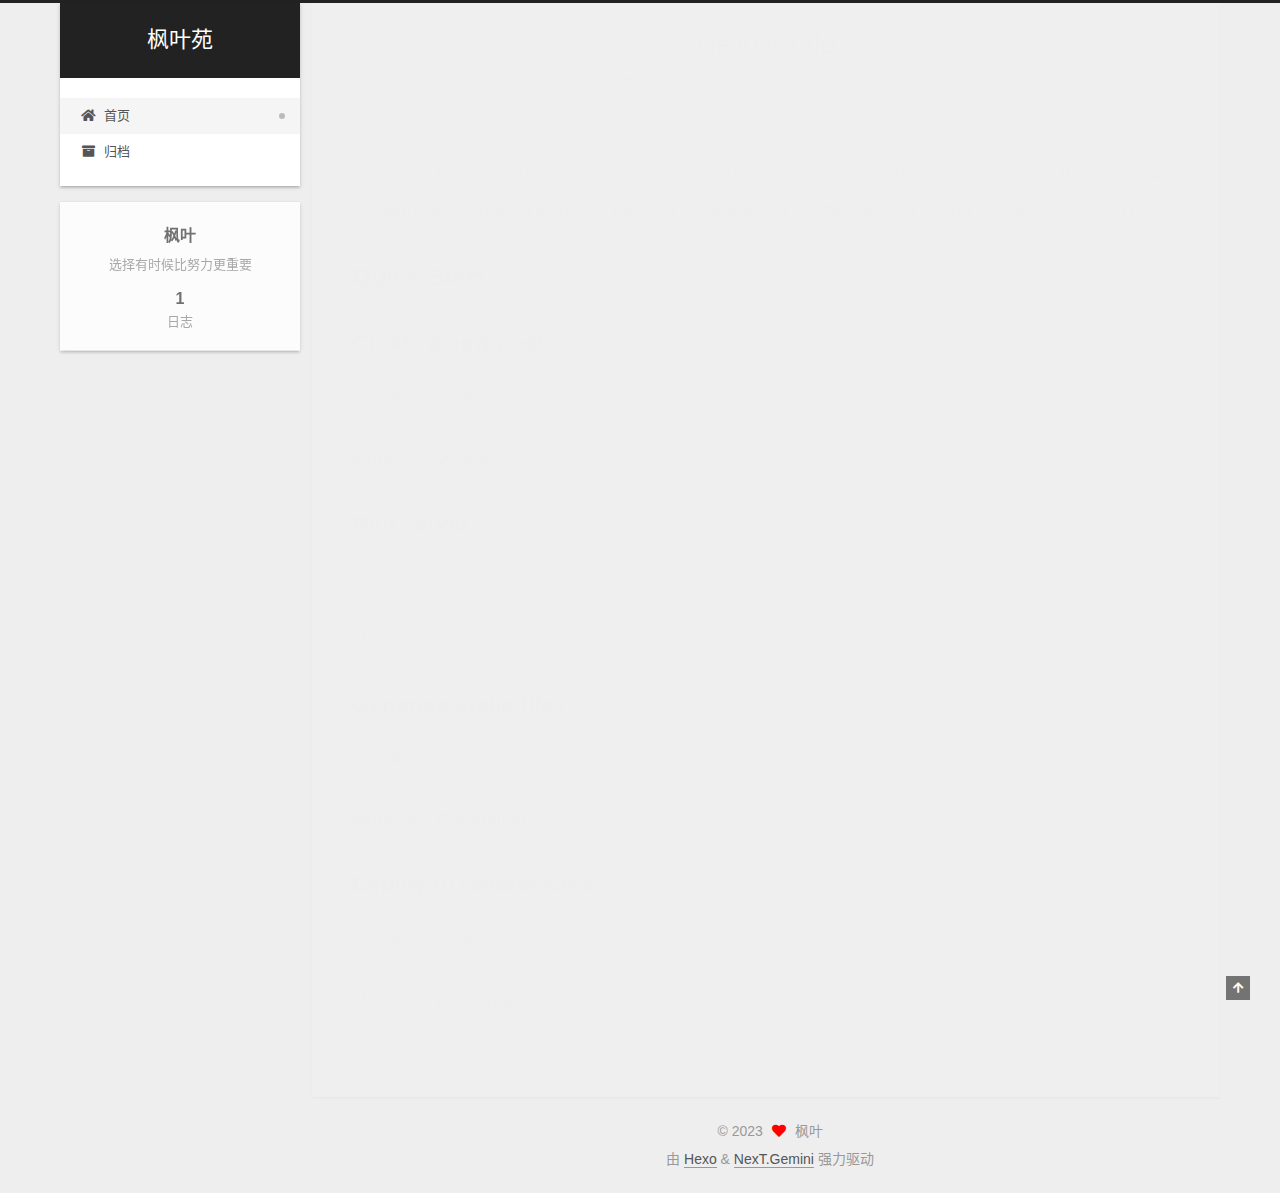
<file: index.html>
<!DOCTYPE html>
<html lang="zh-CN">
<head>
  <meta charset="UTF-8">
<meta name="viewport" content="width=device-width, initial-scale=1, maximum-scale=2">
<meta name="theme-color" content="#222">
<meta name="generator" content="Hexo 6.3.0">
  <link rel="apple-touch-icon" sizes="180x180" href="/images/apple-touch-icon-next.png">
  <link rel="icon" type="image/png" sizes="32x32" href="/images/favicon-32x32-next.png">
  <link rel="icon" type="image/png" sizes="16x16" href="/images/favicon-16x16-next.png">
  <link rel="mask-icon" href="/images/logo.svg" color="#222">

<link rel="stylesheet" href="/css/main.css">


<link rel="stylesheet" href="/lib/font-awesome/css/all.min.css">

<script id="hexo-configurations">
    var NexT = window.NexT || {};
    var CONFIG = {"hostname":"example.com","root":"/","scheme":"Gemini","version":"7.8.0","exturl":false,"sidebar":{"position":"left","display":"post","padding":18,"offset":12,"onmobile":false},"copycode":{"enable":false,"show_result":false,"style":null},"back2top":{"enable":true,"sidebar":false,"scrollpercent":false},"bookmark":{"enable":false,"color":"#222","save":"auto"},"fancybox":false,"mediumzoom":false,"lazyload":false,"pangu":false,"comments":{"style":"tabs","active":null,"storage":true,"lazyload":false,"nav":null},"algolia":{"hits":{"per_page":10},"labels":{"input_placeholder":"Search for Posts","hits_empty":"We didn't find any results for the search: ${query}","hits_stats":"${hits} results found in ${time} ms"}},"localsearch":{"enable":false,"trigger":"auto","top_n_per_article":1,"unescape":false,"preload":false},"motion":{"enable":true,"async":false,"transition":{"post_block":"fadeIn","post_header":"slideDownIn","post_body":"slideDownIn","coll_header":"slideLeftIn","sidebar":"slideUpIn"}}};
  </script>

  <meta name="description" content="选择有时候比努力更重要">
<meta property="og:type" content="website">
<meta property="og:title" content="枫叶苑">
<meta property="og:url" content="http://example.com/index.html">
<meta property="og:site_name" content="枫叶苑">
<meta property="og:description" content="选择有时候比努力更重要">
<meta property="og:locale" content="zh_CN">
<meta property="article:author" content="枫叶">
<meta name="twitter:card" content="summary">

<link rel="canonical" href="http://example.com/">


<script id="page-configurations">
  // https://hexo.io/docs/variables.html
  CONFIG.page = {
    sidebar: "",
    isHome : true,
    isPost : false,
    lang   : 'zh-CN'
  };
</script>

  <title>枫叶苑</title>
  






  <noscript>
  <style>
  .use-motion .brand,
  .use-motion .menu-item,
  .sidebar-inner,
  .use-motion .post-block,
  .use-motion .pagination,
  .use-motion .comments,
  .use-motion .post-header,
  .use-motion .post-body,
  .use-motion .collection-header { opacity: initial; }

  .use-motion .site-title,
  .use-motion .site-subtitle {
    opacity: initial;
    top: initial;
  }

  .use-motion .logo-line-before i { left: initial; }
  .use-motion .logo-line-after i { right: initial; }
  </style>
</noscript>

</head>

<body itemscope itemtype="http://schema.org/WebPage">
  <div class="container use-motion">
    <div class="headband"></div>

    <header class="header" itemscope itemtype="http://schema.org/WPHeader">
      <div class="header-inner"><div class="site-brand-container">
  <div class="site-nav-toggle">
    <div class="toggle" aria-label="切换导航栏">
      <span class="toggle-line toggle-line-first"></span>
      <span class="toggle-line toggle-line-middle"></span>
      <span class="toggle-line toggle-line-last"></span>
    </div>
  </div>

  <div class="site-meta">

    <a href="/" class="brand" rel="start">
      <span class="logo-line-before"><i></i></span>
      <h1 class="site-title">枫叶苑</h1>
      <span class="logo-line-after"><i></i></span>
    </a>
  </div>

  <div class="site-nav-right">
    <div class="toggle popup-trigger">
    </div>
  </div>
</div>




<nav class="site-nav">
  <ul id="menu" class="main-menu menu">
        <li class="menu-item menu-item-home">

    <a href="/" rel="section"><i class="fa fa-home fa-fw"></i>首页</a>

  </li>
        <li class="menu-item menu-item-archives">

    <a href="/archives/" rel="section"><i class="fa fa-archive fa-fw"></i>归档</a>

  </li>
  </ul>
</nav>




</div>
    </header>

    
  <div class="back-to-top">
    <i class="fa fa-arrow-up"></i>
    <span>0%</span>
  </div>


    <main class="main">
      <div class="main-inner">
        <div class="content-wrap">
          

          <div class="content index posts-expand">
            
      
  
  
  <article itemscope itemtype="http://schema.org/Article" class="post-block" lang="zh-CN">
    <link itemprop="mainEntityOfPage" href="http://example.com/2023/01/06/hello-world/">

    <span hidden itemprop="author" itemscope itemtype="http://schema.org/Person">
      <meta itemprop="image" content="/images/avatar.gif">
      <meta itemprop="name" content="枫叶">
      <meta itemprop="description" content="选择有时候比努力更重要">
    </span>

    <span hidden itemprop="publisher" itemscope itemtype="http://schema.org/Organization">
      <meta itemprop="name" content="枫叶苑">
    </span>
      <header class="post-header">
        <h2 class="post-title" itemprop="name headline">
          
            <a href="/2023/01/06/hello-world/" class="post-title-link" itemprop="url">Hello World</a>
        </h2>

        <div class="post-meta">
            <span class="post-meta-item">
              <span class="post-meta-item-icon">
                <i class="far fa-calendar"></i>
              </span>
              <span class="post-meta-item-text">发表于</span>

              <time title="创建时间：2023-01-06 19:21:55" itemprop="dateCreated datePublished" datetime="2023-01-06T19:21:55+08:00">2023-01-06</time>
            </span>
              <span class="post-meta-item">
                <span class="post-meta-item-icon">
                  <i class="far fa-calendar-check"></i>
                </span>
                <span class="post-meta-item-text">更新于</span>
                <time title="修改时间：2023-01-05 22:16:16" itemprop="dateModified" datetime="2023-01-05T22:16:16+08:00">2023-01-05</time>
              </span>

          

        </div>
      </header>

    
    
    
    <div class="post-body" itemprop="articleBody">

      
          <p>Welcome to <a target="_blank" rel="noopener" href="https://hexo.io/">Hexo</a>! This is your very first post. Check <a target="_blank" rel="noopener" href="https://hexo.io/docs/">documentation</a> for more info. If you get any problems when using Hexo, you can find the answer in <a target="_blank" rel="noopener" href="https://hexo.io/docs/troubleshooting.html">troubleshooting</a> or you can ask me on <a target="_blank" rel="noopener" href="https://github.com/hexojs/hexo/issues">GitHub</a>.</p>
<h2 id="Quick-Start"><a href="#Quick-Start" class="headerlink" title="Quick Start"></a>Quick Start</h2><h3 id="Create-a-new-post"><a href="#Create-a-new-post" class="headerlink" title="Create a new post"></a>Create a new post</h3><figure class="highlight bash"><table><tr><td class="gutter"><pre><span class="line">1</span><br></pre></td><td class="code"><pre><span class="line">$ hexo new <span class="string">&quot;My New Post&quot;</span></span><br></pre></td></tr></table></figure>

<p>More info: <a target="_blank" rel="noopener" href="https://hexo.io/docs/writing.html">Writing</a></p>
<h3 id="Run-server"><a href="#Run-server" class="headerlink" title="Run server"></a>Run server</h3><figure class="highlight bash"><table><tr><td class="gutter"><pre><span class="line">1</span><br></pre></td><td class="code"><pre><span class="line">$ hexo server</span><br></pre></td></tr></table></figure>

<p>More info: <a target="_blank" rel="noopener" href="https://hexo.io/docs/server.html">Server</a></p>
<h3 id="Generate-static-files"><a href="#Generate-static-files" class="headerlink" title="Generate static files"></a>Generate static files</h3><figure class="highlight bash"><table><tr><td class="gutter"><pre><span class="line">1</span><br></pre></td><td class="code"><pre><span class="line">$ hexo generate</span><br></pre></td></tr></table></figure>

<p>More info: <a target="_blank" rel="noopener" href="https://hexo.io/docs/generating.html">Generating</a></p>
<h3 id="Deploy-to-remote-sites"><a href="#Deploy-to-remote-sites" class="headerlink" title="Deploy to remote sites"></a>Deploy to remote sites</h3><figure class="highlight bash"><table><tr><td class="gutter"><pre><span class="line">1</span><br></pre></td><td class="code"><pre><span class="line">$ hexo deploy</span><br></pre></td></tr></table></figure>

<p>More info: <a target="_blank" rel="noopener" href="https://hexo.io/docs/one-command-deployment.html">Deployment</a></p>

      
    </div>

    
    
    
      <footer class="post-footer">
        <div class="post-eof"></div>
      </footer>
  </article>
  
  
  


  



          </div>
          

<script>
  window.addEventListener('tabs:register', () => {
    let { activeClass } = CONFIG.comments;
    if (CONFIG.comments.storage) {
      activeClass = localStorage.getItem('comments_active') || activeClass;
    }
    if (activeClass) {
      let activeTab = document.querySelector(`a[href="#comment-${activeClass}"]`);
      if (activeTab) {
        activeTab.click();
      }
    }
  });
  if (CONFIG.comments.storage) {
    window.addEventListener('tabs:click', event => {
      if (!event.target.matches('.tabs-comment .tab-content .tab-pane')) return;
      let commentClass = event.target.classList[1];
      localStorage.setItem('comments_active', commentClass);
    });
  }
</script>

        </div>
          
  
  <div class="toggle sidebar-toggle">
    <span class="toggle-line toggle-line-first"></span>
    <span class="toggle-line toggle-line-middle"></span>
    <span class="toggle-line toggle-line-last"></span>
  </div>

  <aside class="sidebar">
    <div class="sidebar-inner">

      <ul class="sidebar-nav motion-element">
        <li class="sidebar-nav-toc">
          文章目录
        </li>
        <li class="sidebar-nav-overview">
          站点概览
        </li>
      </ul>

      <!--noindex-->
      <div class="post-toc-wrap sidebar-panel">
      </div>
      <!--/noindex-->

      <div class="site-overview-wrap sidebar-panel">
        <div class="site-author motion-element" itemprop="author" itemscope itemtype="http://schema.org/Person">
  <p class="site-author-name" itemprop="name">枫叶</p>
  <div class="site-description" itemprop="description">选择有时候比努力更重要</div>
</div>
<div class="site-state-wrap motion-element">
  <nav class="site-state">
      <div class="site-state-item site-state-posts">
          <a href="/archives/">
        
          <span class="site-state-item-count">1</span>
          <span class="site-state-item-name">日志</span>
        </a>
      </div>
  </nav>
</div>



      </div>

    </div>
  </aside>
  <div id="sidebar-dimmer"></div>


      </div>
    </main>

    <footer class="footer">
      <div class="footer-inner">
        

        

<div class="copyright">
  
  &copy; 
  <span itemprop="copyrightYear">2023</span>
  <span class="with-love">
    <i class="fa fa-heart"></i>
  </span>
  <span class="author" itemprop="copyrightHolder">枫叶</span>
</div>
  <div class="powered-by">由 <a href="https://hexo.io/" class="theme-link" rel="noopener" target="_blank">Hexo</a> & <a href="https://theme-next.org/" class="theme-link" rel="noopener" target="_blank">NexT.Gemini</a> 强力驱动
  </div>

        








      </div>
    </footer>
  </div>

  
  <script src="/lib/anime.min.js"></script>
  <script src="/lib/velocity/velocity.min.js"></script>
  <script src="/lib/velocity/velocity.ui.min.js"></script>

<script src="/js/utils.js"></script>

<script src="/js/motion.js"></script>


<script src="/js/schemes/pisces.js"></script>


<script src="/js/next-boot.js"></script>




  















  

  

</body>
</html>
</file>
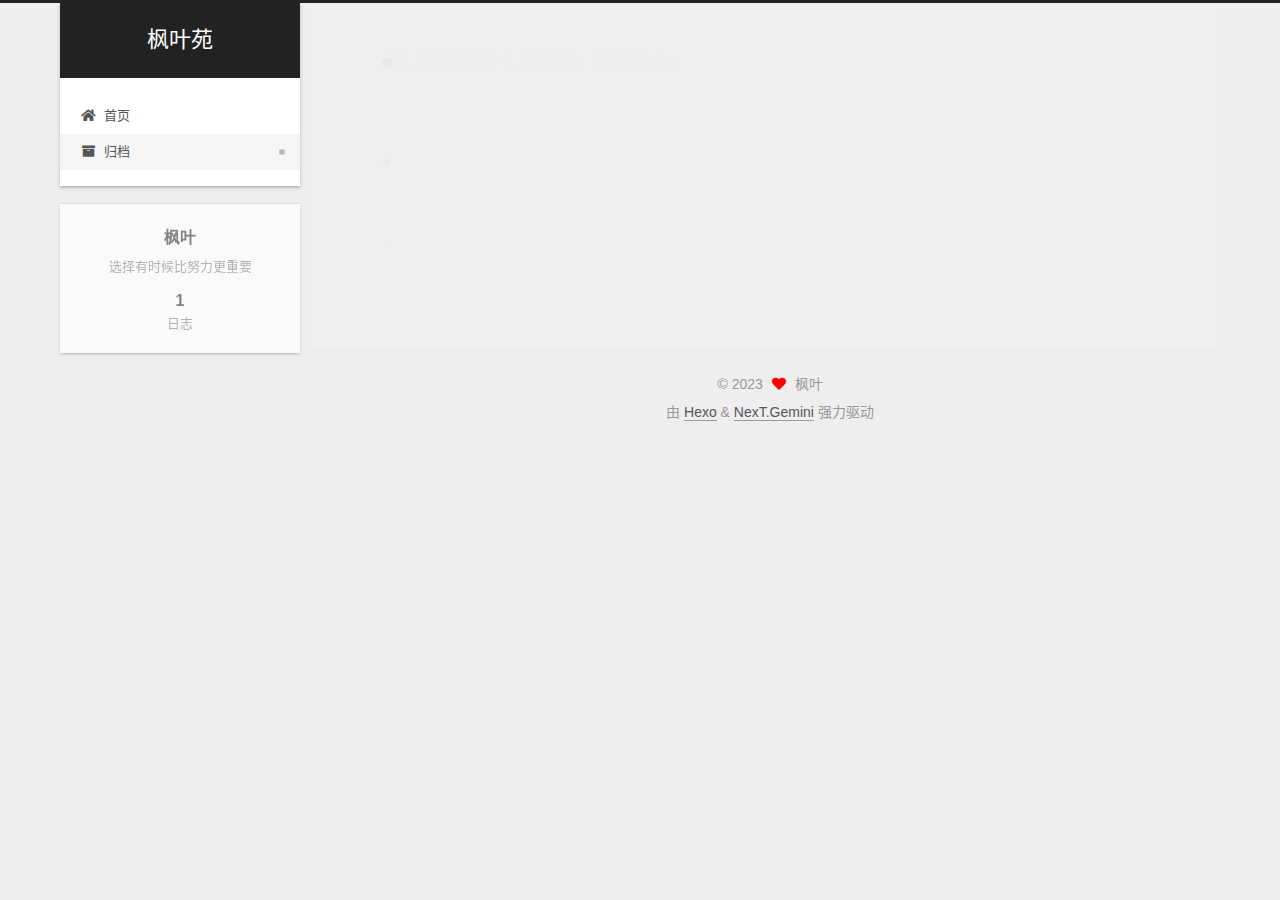
<file: archives/index.html>
<!DOCTYPE html>
<html lang="zh-CN">
<head>
  <meta charset="UTF-8">
<meta name="viewport" content="width=device-width, initial-scale=1, maximum-scale=2">
<meta name="theme-color" content="#222">
<meta name="generator" content="Hexo 6.3.0">
  <link rel="apple-touch-icon" sizes="180x180" href="/images/apple-touch-icon-next.png">
  <link rel="icon" type="image/png" sizes="32x32" href="/images/favicon-32x32-next.png">
  <link rel="icon" type="image/png" sizes="16x16" href="/images/favicon-16x16-next.png">
  <link rel="mask-icon" href="/images/logo.svg" color="#222">

<link rel="stylesheet" href="/css/main.css">


<link rel="stylesheet" href="/lib/font-awesome/css/all.min.css">

<script id="hexo-configurations">
    var NexT = window.NexT || {};
    var CONFIG = {"hostname":"example.com","root":"/","scheme":"Gemini","version":"7.8.0","exturl":false,"sidebar":{"position":"left","display":"post","padding":18,"offset":12,"onmobile":false},"copycode":{"enable":false,"show_result":false,"style":null},"back2top":{"enable":true,"sidebar":false,"scrollpercent":false},"bookmark":{"enable":false,"color":"#222","save":"auto"},"fancybox":false,"mediumzoom":false,"lazyload":false,"pangu":false,"comments":{"style":"tabs","active":null,"storage":true,"lazyload":false,"nav":null},"algolia":{"hits":{"per_page":10},"labels":{"input_placeholder":"Search for Posts","hits_empty":"We didn't find any results for the search: ${query}","hits_stats":"${hits} results found in ${time} ms"}},"localsearch":{"enable":false,"trigger":"auto","top_n_per_article":1,"unescape":false,"preload":false},"motion":{"enable":true,"async":false,"transition":{"post_block":"fadeIn","post_header":"slideDownIn","post_body":"slideDownIn","coll_header":"slideLeftIn","sidebar":"slideUpIn"}}};
  </script>

  <meta name="description" content="选择有时候比努力更重要">
<meta property="og:type" content="website">
<meta property="og:title" content="枫叶苑">
<meta property="og:url" content="http://example.com/archives/index.html">
<meta property="og:site_name" content="枫叶苑">
<meta property="og:description" content="选择有时候比努力更重要">
<meta property="og:locale" content="zh_CN">
<meta property="article:author" content="枫叶">
<meta name="twitter:card" content="summary">

<link rel="canonical" href="http://example.com/archives/">


<script id="page-configurations">
  // https://hexo.io/docs/variables.html
  CONFIG.page = {
    sidebar: "",
    isHome : false,
    isPost : false,
    lang   : 'zh-CN'
  };
</script>

  <title>归档 | 枫叶苑</title>
  






  <noscript>
  <style>
  .use-motion .brand,
  .use-motion .menu-item,
  .sidebar-inner,
  .use-motion .post-block,
  .use-motion .pagination,
  .use-motion .comments,
  .use-motion .post-header,
  .use-motion .post-body,
  .use-motion .collection-header { opacity: initial; }

  .use-motion .site-title,
  .use-motion .site-subtitle {
    opacity: initial;
    top: initial;
  }

  .use-motion .logo-line-before i { left: initial; }
  .use-motion .logo-line-after i { right: initial; }
  </style>
</noscript>

</head>

<body itemscope itemtype="http://schema.org/WebPage">
  <div class="container use-motion">
    <div class="headband"></div>

    <header class="header" itemscope itemtype="http://schema.org/WPHeader">
      <div class="header-inner"><div class="site-brand-container">
  <div class="site-nav-toggle">
    <div class="toggle" aria-label="切换导航栏">
      <span class="toggle-line toggle-line-first"></span>
      <span class="toggle-line toggle-line-middle"></span>
      <span class="toggle-line toggle-line-last"></span>
    </div>
  </div>

  <div class="site-meta">

    <a href="/" class="brand" rel="start">
      <span class="logo-line-before"><i></i></span>
      <h1 class="site-title">枫叶苑</h1>
      <span class="logo-line-after"><i></i></span>
    </a>
  </div>

  <div class="site-nav-right">
    <div class="toggle popup-trigger">
    </div>
  </div>
</div>




<nav class="site-nav">
  <ul id="menu" class="main-menu menu">
        <li class="menu-item menu-item-home">

    <a href="/" rel="section"><i class="fa fa-home fa-fw"></i>首页</a>

  </li>
        <li class="menu-item menu-item-archives">

    <a href="/archives/" rel="section"><i class="fa fa-archive fa-fw"></i>归档</a>

  </li>
  </ul>
</nav>




</div>
    </header>

    
  <div class="back-to-top">
    <i class="fa fa-arrow-up"></i>
    <span>0%</span>
  </div>


    <main class="main">
      <div class="main-inner">
        <div class="content-wrap">
          

          <div class="content archive">
            

  
  
  
  <div class="post-block">
    <div class="posts-collapse">
      <div class="collection-title">
        <span class="collection-header">嗯..! 目前共计 1 篇日志。 继续努力。</span>
      </div>

      
    <div class="collection-year">
      <span class="collection-header">2023</span>
    </div>

  <article itemscope itemtype="http://schema.org/Article">
    <header class="post-header">

      <div class="post-meta">
        <time itemprop="dateCreated"
              datetime="2023-01-06T19:21:55+08:00"
              content="2023-01-06">
          01-06
        </time>
      </div>

      <div class="post-title">
          <a class="post-title-link" href="/2023/01/06/hello-world/" itemprop="url">
            <span itemprop="name">Hello World</span>
          </a>
      </div>

    </header>
  </article>


    </div>
  </div>
  
  
  

  



          </div>
          

<script>
  window.addEventListener('tabs:register', () => {
    let { activeClass } = CONFIG.comments;
    if (CONFIG.comments.storage) {
      activeClass = localStorage.getItem('comments_active') || activeClass;
    }
    if (activeClass) {
      let activeTab = document.querySelector(`a[href="#comment-${activeClass}"]`);
      if (activeTab) {
        activeTab.click();
      }
    }
  });
  if (CONFIG.comments.storage) {
    window.addEventListener('tabs:click', event => {
      if (!event.target.matches('.tabs-comment .tab-content .tab-pane')) return;
      let commentClass = event.target.classList[1];
      localStorage.setItem('comments_active', commentClass);
    });
  }
</script>

        </div>
          
  
  <div class="toggle sidebar-toggle">
    <span class="toggle-line toggle-line-first"></span>
    <span class="toggle-line toggle-line-middle"></span>
    <span class="toggle-line toggle-line-last"></span>
  </div>

  <aside class="sidebar">
    <div class="sidebar-inner">

      <ul class="sidebar-nav motion-element">
        <li class="sidebar-nav-toc">
          文章目录
        </li>
        <li class="sidebar-nav-overview">
          站点概览
        </li>
      </ul>

      <!--noindex-->
      <div class="post-toc-wrap sidebar-panel">
      </div>
      <!--/noindex-->

      <div class="site-overview-wrap sidebar-panel">
        <div class="site-author motion-element" itemprop="author" itemscope itemtype="http://schema.org/Person">
  <p class="site-author-name" itemprop="name">枫叶</p>
  <div class="site-description" itemprop="description">选择有时候比努力更重要</div>
</div>
<div class="site-state-wrap motion-element">
  <nav class="site-state">
      <div class="site-state-item site-state-posts">
          <a href="/archives/">
        
          <span class="site-state-item-count">1</span>
          <span class="site-state-item-name">日志</span>
        </a>
      </div>
  </nav>
</div>



      </div>

    </div>
  </aside>
  <div id="sidebar-dimmer"></div>


      </div>
    </main>

    <footer class="footer">
      <div class="footer-inner">
        

        

<div class="copyright">
  
  &copy; 
  <span itemprop="copyrightYear">2023</span>
  <span class="with-love">
    <i class="fa fa-heart"></i>
  </span>
  <span class="author" itemprop="copyrightHolder">枫叶</span>
</div>
  <div class="powered-by">由 <a href="https://hexo.io/" class="theme-link" rel="noopener" target="_blank">Hexo</a> & <a href="https://theme-next.org/" class="theme-link" rel="noopener" target="_blank">NexT.Gemini</a> 强力驱动
  </div>

        








      </div>
    </footer>
  </div>

  
  <script src="/lib/anime.min.js"></script>
  <script src="/lib/velocity/velocity.min.js"></script>
  <script src="/lib/velocity/velocity.ui.min.js"></script>

<script src="/js/utils.js"></script>

<script src="/js/motion.js"></script>


<script src="/js/schemes/pisces.js"></script>


<script src="/js/next-boot.js"></script>




  















  

  

</body>
</html>
</file>
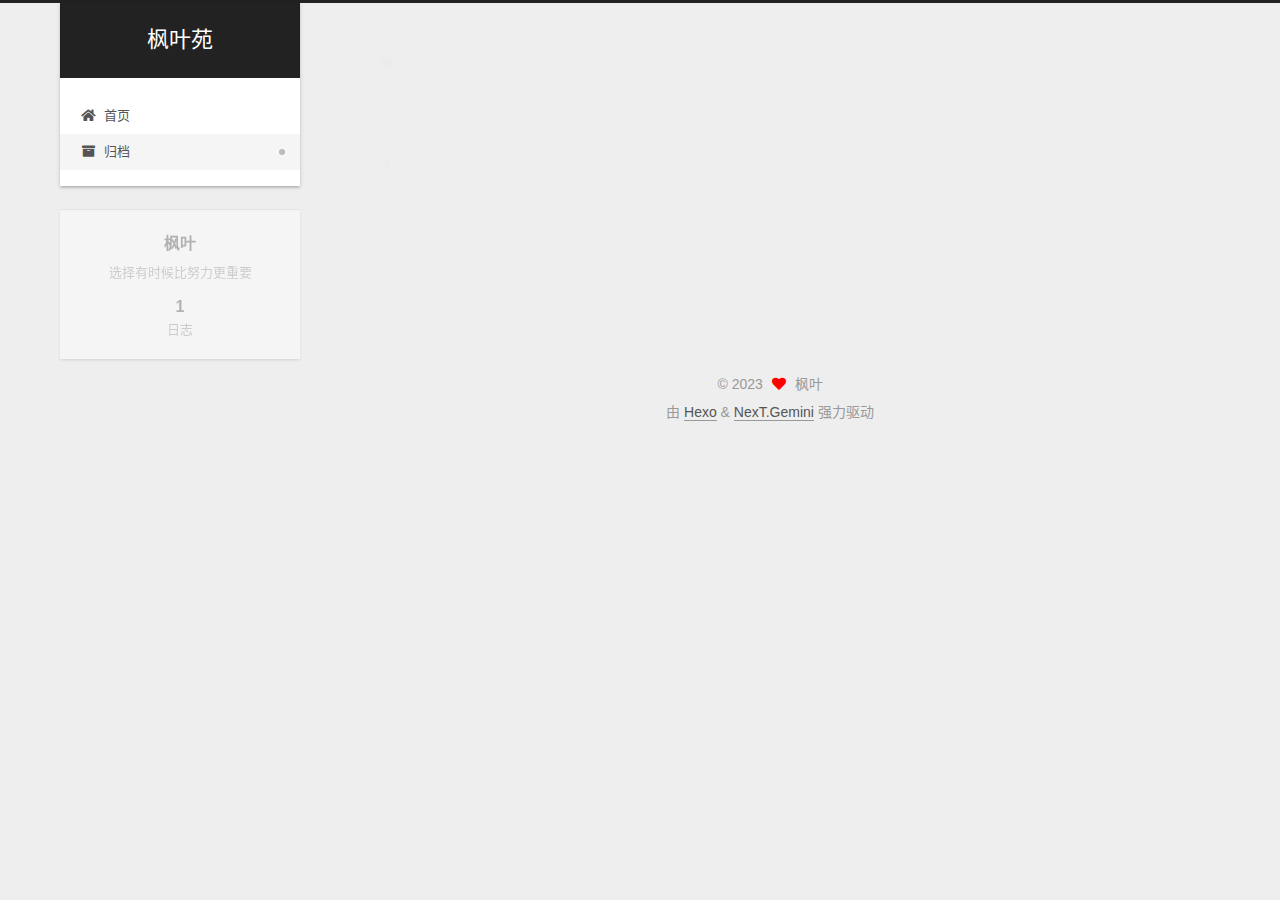
<file: archives/2023/index.html>
<!DOCTYPE html>
<html lang="zh-CN">
<head>
  <meta charset="UTF-8">
<meta name="viewport" content="width=device-width, initial-scale=1, maximum-scale=2">
<meta name="theme-color" content="#222">
<meta name="generator" content="Hexo 6.3.0">
  <link rel="apple-touch-icon" sizes="180x180" href="/images/apple-touch-icon-next.png">
  <link rel="icon" type="image/png" sizes="32x32" href="/images/favicon-32x32-next.png">
  <link rel="icon" type="image/png" sizes="16x16" href="/images/favicon-16x16-next.png">
  <link rel="mask-icon" href="/images/logo.svg" color="#222">

<link rel="stylesheet" href="/css/main.css">


<link rel="stylesheet" href="/lib/font-awesome/css/all.min.css">

<script id="hexo-configurations">
    var NexT = window.NexT || {};
    var CONFIG = {"hostname":"example.com","root":"/","scheme":"Gemini","version":"7.8.0","exturl":false,"sidebar":{"position":"left","display":"post","padding":18,"offset":12,"onmobile":false},"copycode":{"enable":false,"show_result":false,"style":null},"back2top":{"enable":true,"sidebar":false,"scrollpercent":false},"bookmark":{"enable":false,"color":"#222","save":"auto"},"fancybox":false,"mediumzoom":false,"lazyload":false,"pangu":false,"comments":{"style":"tabs","active":null,"storage":true,"lazyload":false,"nav":null},"algolia":{"hits":{"per_page":10},"labels":{"input_placeholder":"Search for Posts","hits_empty":"We didn't find any results for the search: ${query}","hits_stats":"${hits} results found in ${time} ms"}},"localsearch":{"enable":false,"trigger":"auto","top_n_per_article":1,"unescape":false,"preload":false},"motion":{"enable":true,"async":false,"transition":{"post_block":"fadeIn","post_header":"slideDownIn","post_body":"slideDownIn","coll_header":"slideLeftIn","sidebar":"slideUpIn"}}};
  </script>

  <meta name="description" content="选择有时候比努力更重要">
<meta property="og:type" content="website">
<meta property="og:title" content="枫叶苑">
<meta property="og:url" content="http://example.com/archives/2023/index.html">
<meta property="og:site_name" content="枫叶苑">
<meta property="og:description" content="选择有时候比努力更重要">
<meta property="og:locale" content="zh_CN">
<meta property="article:author" content="枫叶">
<meta name="twitter:card" content="summary">

<link rel="canonical" href="http://example.com/archives/2023/">


<script id="page-configurations">
  // https://hexo.io/docs/variables.html
  CONFIG.page = {
    sidebar: "",
    isHome : false,
    isPost : false,
    lang   : 'zh-CN'
  };
</script>

  <title>归档 | 枫叶苑</title>
  






  <noscript>
  <style>
  .use-motion .brand,
  .use-motion .menu-item,
  .sidebar-inner,
  .use-motion .post-block,
  .use-motion .pagination,
  .use-motion .comments,
  .use-motion .post-header,
  .use-motion .post-body,
  .use-motion .collection-header { opacity: initial; }

  .use-motion .site-title,
  .use-motion .site-subtitle {
    opacity: initial;
    top: initial;
  }

  .use-motion .logo-line-before i { left: initial; }
  .use-motion .logo-line-after i { right: initial; }
  </style>
</noscript>

</head>

<body itemscope itemtype="http://schema.org/WebPage">
  <div class="container use-motion">
    <div class="headband"></div>

    <header class="header" itemscope itemtype="http://schema.org/WPHeader">
      <div class="header-inner"><div class="site-brand-container">
  <div class="site-nav-toggle">
    <div class="toggle" aria-label="切换导航栏">
      <span class="toggle-line toggle-line-first"></span>
      <span class="toggle-line toggle-line-middle"></span>
      <span class="toggle-line toggle-line-last"></span>
    </div>
  </div>

  <div class="site-meta">

    <a href="/" class="brand" rel="start">
      <span class="logo-line-before"><i></i></span>
      <h1 class="site-title">枫叶苑</h1>
      <span class="logo-line-after"><i></i></span>
    </a>
  </div>

  <div class="site-nav-right">
    <div class="toggle popup-trigger">
    </div>
  </div>
</div>




<nav class="site-nav">
  <ul id="menu" class="main-menu menu">
        <li class="menu-item menu-item-home">

    <a href="/" rel="section"><i class="fa fa-home fa-fw"></i>首页</a>

  </li>
        <li class="menu-item menu-item-archives">

    <a href="/archives/" rel="section"><i class="fa fa-archive fa-fw"></i>归档</a>

  </li>
  </ul>
</nav>




</div>
    </header>

    
  <div class="back-to-top">
    <i class="fa fa-arrow-up"></i>
    <span>0%</span>
  </div>


    <main class="main">
      <div class="main-inner">
        <div class="content-wrap">
          

          <div class="content archive">
            

  
  
  
  <div class="post-block">
    <div class="posts-collapse">
      <div class="collection-title">
        <span class="collection-header">嗯..! 目前共计 1 篇日志。 继续努力。</span>
      </div>

      
    <div class="collection-year">
      <span class="collection-header">2023</span>
    </div>

  <article itemscope itemtype="http://schema.org/Article">
    <header class="post-header">

      <div class="post-meta">
        <time itemprop="dateCreated"
              datetime="2023-01-06T19:21:55+08:00"
              content="2023-01-06">
          01-06
        </time>
      </div>

      <div class="post-title">
          <a class="post-title-link" href="/2023/01/06/hello-world/" itemprop="url">
            <span itemprop="name">Hello World</span>
          </a>
      </div>

    </header>
  </article>


    </div>
  </div>
  
  
  

  



          </div>
          

<script>
  window.addEventListener('tabs:register', () => {
    let { activeClass } = CONFIG.comments;
    if (CONFIG.comments.storage) {
      activeClass = localStorage.getItem('comments_active') || activeClass;
    }
    if (activeClass) {
      let activeTab = document.querySelector(`a[href="#comment-${activeClass}"]`);
      if (activeTab) {
        activeTab.click();
      }
    }
  });
  if (CONFIG.comments.storage) {
    window.addEventListener('tabs:click', event => {
      if (!event.target.matches('.tabs-comment .tab-content .tab-pane')) return;
      let commentClass = event.target.classList[1];
      localStorage.setItem('comments_active', commentClass);
    });
  }
</script>

        </div>
          
  
  <div class="toggle sidebar-toggle">
    <span class="toggle-line toggle-line-first"></span>
    <span class="toggle-line toggle-line-middle"></span>
    <span class="toggle-line toggle-line-last"></span>
  </div>

  <aside class="sidebar">
    <div class="sidebar-inner">

      <ul class="sidebar-nav motion-element">
        <li class="sidebar-nav-toc">
          文章目录
        </li>
        <li class="sidebar-nav-overview">
          站点概览
        </li>
      </ul>

      <!--noindex-->
      <div class="post-toc-wrap sidebar-panel">
      </div>
      <!--/noindex-->

      <div class="site-overview-wrap sidebar-panel">
        <div class="site-author motion-element" itemprop="author" itemscope itemtype="http://schema.org/Person">
  <p class="site-author-name" itemprop="name">枫叶</p>
  <div class="site-description" itemprop="description">选择有时候比努力更重要</div>
</div>
<div class="site-state-wrap motion-element">
  <nav class="site-state">
      <div class="site-state-item site-state-posts">
          <a href="/archives/">
        
          <span class="site-state-item-count">1</span>
          <span class="site-state-item-name">日志</span>
        </a>
      </div>
  </nav>
</div>



      </div>

    </div>
  </aside>
  <div id="sidebar-dimmer"></div>


      </div>
    </main>

    <footer class="footer">
      <div class="footer-inner">
        

        

<div class="copyright">
  
  &copy; 
  <span itemprop="copyrightYear">2023</span>
  <span class="with-love">
    <i class="fa fa-heart"></i>
  </span>
  <span class="author" itemprop="copyrightHolder">枫叶</span>
</div>
  <div class="powered-by">由 <a href="https://hexo.io/" class="theme-link" rel="noopener" target="_blank">Hexo</a> & <a href="https://theme-next.org/" class="theme-link" rel="noopener" target="_blank">NexT.Gemini</a> 强力驱动
  </div>

        








      </div>
    </footer>
  </div>

  
  <script src="/lib/anime.min.js"></script>
  <script src="/lib/velocity/velocity.min.js"></script>
  <script src="/lib/velocity/velocity.ui.min.js"></script>

<script src="/js/utils.js"></script>

<script src="/js/motion.js"></script>


<script src="/js/schemes/pisces.js"></script>


<script src="/js/next-boot.js"></script>




  















  

  

</body>
</html>
</file>
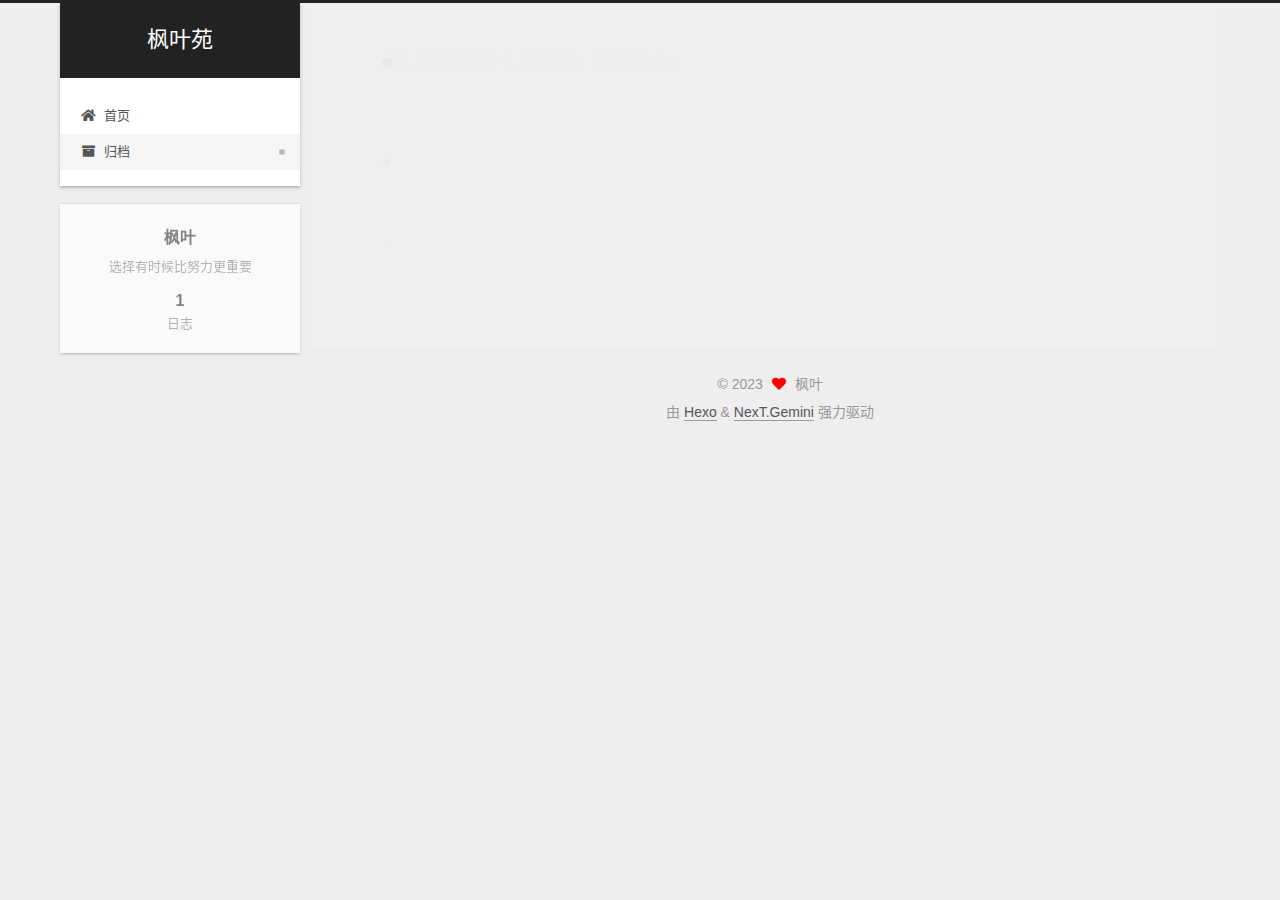
<file: archives/2023/01/index.html>
<!DOCTYPE html>
<html lang="zh-CN">
<head>
  <meta charset="UTF-8">
<meta name="viewport" content="width=device-width, initial-scale=1, maximum-scale=2">
<meta name="theme-color" content="#222">
<meta name="generator" content="Hexo 6.3.0">
  <link rel="apple-touch-icon" sizes="180x180" href="/images/apple-touch-icon-next.png">
  <link rel="icon" type="image/png" sizes="32x32" href="/images/favicon-32x32-next.png">
  <link rel="icon" type="image/png" sizes="16x16" href="/images/favicon-16x16-next.png">
  <link rel="mask-icon" href="/images/logo.svg" color="#222">

<link rel="stylesheet" href="/css/main.css">


<link rel="stylesheet" href="/lib/font-awesome/css/all.min.css">

<script id="hexo-configurations">
    var NexT = window.NexT || {};
    var CONFIG = {"hostname":"example.com","root":"/","scheme":"Gemini","version":"7.8.0","exturl":false,"sidebar":{"position":"left","display":"post","padding":18,"offset":12,"onmobile":false},"copycode":{"enable":false,"show_result":false,"style":null},"back2top":{"enable":true,"sidebar":false,"scrollpercent":false},"bookmark":{"enable":false,"color":"#222","save":"auto"},"fancybox":false,"mediumzoom":false,"lazyload":false,"pangu":false,"comments":{"style":"tabs","active":null,"storage":true,"lazyload":false,"nav":null},"algolia":{"hits":{"per_page":10},"labels":{"input_placeholder":"Search for Posts","hits_empty":"We didn't find any results for the search: ${query}","hits_stats":"${hits} results found in ${time} ms"}},"localsearch":{"enable":false,"trigger":"auto","top_n_per_article":1,"unescape":false,"preload":false},"motion":{"enable":true,"async":false,"transition":{"post_block":"fadeIn","post_header":"slideDownIn","post_body":"slideDownIn","coll_header":"slideLeftIn","sidebar":"slideUpIn"}}};
  </script>

  <meta name="description" content="选择有时候比努力更重要">
<meta property="og:type" content="website">
<meta property="og:title" content="枫叶苑">
<meta property="og:url" content="http://example.com/archives/2023/01/index.html">
<meta property="og:site_name" content="枫叶苑">
<meta property="og:description" content="选择有时候比努力更重要">
<meta property="og:locale" content="zh_CN">
<meta property="article:author" content="枫叶">
<meta name="twitter:card" content="summary">

<link rel="canonical" href="http://example.com/archives/2023/01/">


<script id="page-configurations">
  // https://hexo.io/docs/variables.html
  CONFIG.page = {
    sidebar: "",
    isHome : false,
    isPost : false,
    lang   : 'zh-CN'
  };
</script>

  <title>归档 | 枫叶苑</title>
  






  <noscript>
  <style>
  .use-motion .brand,
  .use-motion .menu-item,
  .sidebar-inner,
  .use-motion .post-block,
  .use-motion .pagination,
  .use-motion .comments,
  .use-motion .post-header,
  .use-motion .post-body,
  .use-motion .collection-header { opacity: initial; }

  .use-motion .site-title,
  .use-motion .site-subtitle {
    opacity: initial;
    top: initial;
  }

  .use-motion .logo-line-before i { left: initial; }
  .use-motion .logo-line-after i { right: initial; }
  </style>
</noscript>

</head>

<body itemscope itemtype="http://schema.org/WebPage">
  <div class="container use-motion">
    <div class="headband"></div>

    <header class="header" itemscope itemtype="http://schema.org/WPHeader">
      <div class="header-inner"><div class="site-brand-container">
  <div class="site-nav-toggle">
    <div class="toggle" aria-label="切换导航栏">
      <span class="toggle-line toggle-line-first"></span>
      <span class="toggle-line toggle-line-middle"></span>
      <span class="toggle-line toggle-line-last"></span>
    </div>
  </div>

  <div class="site-meta">

    <a href="/" class="brand" rel="start">
      <span class="logo-line-before"><i></i></span>
      <h1 class="site-title">枫叶苑</h1>
      <span class="logo-line-after"><i></i></span>
    </a>
  </div>

  <div class="site-nav-right">
    <div class="toggle popup-trigger">
    </div>
  </div>
</div>




<nav class="site-nav">
  <ul id="menu" class="main-menu menu">
        <li class="menu-item menu-item-home">

    <a href="/" rel="section"><i class="fa fa-home fa-fw"></i>首页</a>

  </li>
        <li class="menu-item menu-item-archives">

    <a href="/archives/" rel="section"><i class="fa fa-archive fa-fw"></i>归档</a>

  </li>
  </ul>
</nav>




</div>
    </header>

    
  <div class="back-to-top">
    <i class="fa fa-arrow-up"></i>
    <span>0%</span>
  </div>


    <main class="main">
      <div class="main-inner">
        <div class="content-wrap">
          

          <div class="content archive">
            

  
  
  
  <div class="post-block">
    <div class="posts-collapse">
      <div class="collection-title">
        <span class="collection-header">嗯..! 目前共计 1 篇日志。 继续努力。</span>
      </div>

      
    <div class="collection-year">
      <span class="collection-header">2023</span>
    </div>

  <article itemscope itemtype="http://schema.org/Article">
    <header class="post-header">

      <div class="post-meta">
        <time itemprop="dateCreated"
              datetime="2023-01-06T19:21:55+08:00"
              content="2023-01-06">
          01-06
        </time>
      </div>

      <div class="post-title">
          <a class="post-title-link" href="/2023/01/06/hello-world/" itemprop="url">
            <span itemprop="name">Hello World</span>
          </a>
      </div>

    </header>
  </article>


    </div>
  </div>
  
  
  

  



          </div>
          

<script>
  window.addEventListener('tabs:register', () => {
    let { activeClass } = CONFIG.comments;
    if (CONFIG.comments.storage) {
      activeClass = localStorage.getItem('comments_active') || activeClass;
    }
    if (activeClass) {
      let activeTab = document.querySelector(`a[href="#comment-${activeClass}"]`);
      if (activeTab) {
        activeTab.click();
      }
    }
  });
  if (CONFIG.comments.storage) {
    window.addEventListener('tabs:click', event => {
      if (!event.target.matches('.tabs-comment .tab-content .tab-pane')) return;
      let commentClass = event.target.classList[1];
      localStorage.setItem('comments_active', commentClass);
    });
  }
</script>

        </div>
          
  
  <div class="toggle sidebar-toggle">
    <span class="toggle-line toggle-line-first"></span>
    <span class="toggle-line toggle-line-middle"></span>
    <span class="toggle-line toggle-line-last"></span>
  </div>

  <aside class="sidebar">
    <div class="sidebar-inner">

      <ul class="sidebar-nav motion-element">
        <li class="sidebar-nav-toc">
          文章目录
        </li>
        <li class="sidebar-nav-overview">
          站点概览
        </li>
      </ul>

      <!--noindex-->
      <div class="post-toc-wrap sidebar-panel">
      </div>
      <!--/noindex-->

      <div class="site-overview-wrap sidebar-panel">
        <div class="site-author motion-element" itemprop="author" itemscope itemtype="http://schema.org/Person">
  <p class="site-author-name" itemprop="name">枫叶</p>
  <div class="site-description" itemprop="description">选择有时候比努力更重要</div>
</div>
<div class="site-state-wrap motion-element">
  <nav class="site-state">
      <div class="site-state-item site-state-posts">
          <a href="/archives/">
        
          <span class="site-state-item-count">1</span>
          <span class="site-state-item-name">日志</span>
        </a>
      </div>
  </nav>
</div>



      </div>

    </div>
  </aside>
  <div id="sidebar-dimmer"></div>


      </div>
    </main>

    <footer class="footer">
      <div class="footer-inner">
        

        

<div class="copyright">
  
  &copy; 
  <span itemprop="copyrightYear">2023</span>
  <span class="with-love">
    <i class="fa fa-heart"></i>
  </span>
  <span class="author" itemprop="copyrightHolder">枫叶</span>
</div>
  <div class="powered-by">由 <a href="https://hexo.io/" class="theme-link" rel="noopener" target="_blank">Hexo</a> & <a href="https://theme-next.org/" class="theme-link" rel="noopener" target="_blank">NexT.Gemini</a> 强力驱动
  </div>

        








      </div>
    </footer>
  </div>

  
  <script src="/lib/anime.min.js"></script>
  <script src="/lib/velocity/velocity.min.js"></script>
  <script src="/lib/velocity/velocity.ui.min.js"></script>

<script src="/js/utils.js"></script>

<script src="/js/motion.js"></script>


<script src="/js/schemes/pisces.js"></script>


<script src="/js/next-boot.js"></script>




  















  

  

</body>
</html>
</file>
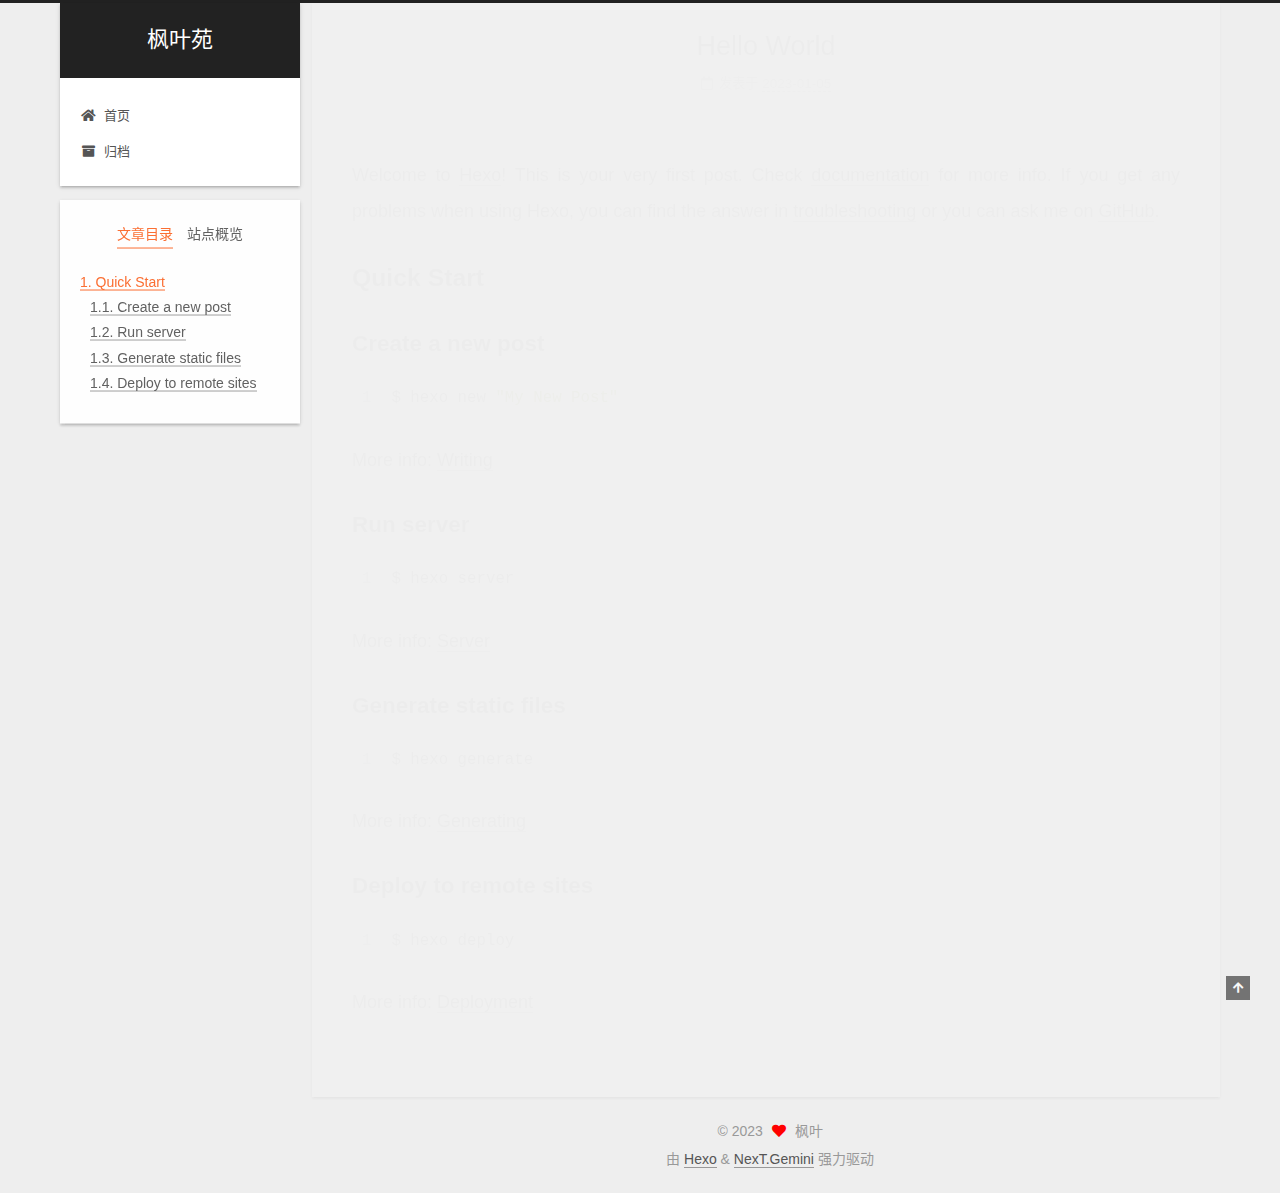
<file: 2023/01/05/hello-world/index.html>
<!DOCTYPE html>
<html lang="zh-CN">
<head>
  <meta charset="UTF-8">
<meta name="viewport" content="width=device-width, initial-scale=1, maximum-scale=2">
<meta name="theme-color" content="#222">
<meta name="generator" content="Hexo 6.3.0">
  <link rel="apple-touch-icon" sizes="180x180" href="/images/apple-touch-icon-next.png">
  <link rel="icon" type="image/png" sizes="32x32" href="/images/favicon-32x32-next.png">
  <link rel="icon" type="image/png" sizes="16x16" href="/images/favicon-16x16-next.png">
  <link rel="mask-icon" href="/images/logo.svg" color="#222">

<link rel="stylesheet" href="/css/main.css">


<link rel="stylesheet" href="/lib/font-awesome/css/all.min.css">

<script id="hexo-configurations">
    var NexT = window.NexT || {};
    var CONFIG = {"hostname":"example.com","root":"/","scheme":"Gemini","version":"7.8.0","exturl":false,"sidebar":{"position":"left","display":"post","padding":18,"offset":12,"onmobile":false},"copycode":{"enable":false,"show_result":false,"style":null},"back2top":{"enable":true,"sidebar":false,"scrollpercent":false},"bookmark":{"enable":false,"color":"#222","save":"auto"},"fancybox":false,"mediumzoom":false,"lazyload":false,"pangu":false,"comments":{"style":"tabs","active":null,"storage":true,"lazyload":false,"nav":null},"algolia":{"hits":{"per_page":10},"labels":{"input_placeholder":"Search for Posts","hits_empty":"We didn't find any results for the search: ${query}","hits_stats":"${hits} results found in ${time} ms"}},"localsearch":{"enable":false,"trigger":"auto","top_n_per_article":1,"unescape":false,"preload":false},"motion":{"enable":true,"async":false,"transition":{"post_block":"fadeIn","post_header":"slideDownIn","post_body":"slideDownIn","coll_header":"slideLeftIn","sidebar":"slideUpIn"}}};
  </script>

  <meta name="description" content="Welcome to Hexo! This is your very first post. Check documentation for more info. If you get any problems when using Hexo, you can find the answer in troubleshooting or you can ask me on GitHub. Quick">
<meta property="og:type" content="article">
<meta property="og:title" content="Hello World">
<meta property="og:url" content="http://example.com/2023/01/05/hello-world/index.html">
<meta property="og:site_name" content="枫叶苑">
<meta property="og:description" content="Welcome to Hexo! This is your very first post. Check documentation for more info. If you get any problems when using Hexo, you can find the answer in troubleshooting or you can ask me on GitHub. Quick">
<meta property="og:locale" content="zh_CN">
<meta property="article:published_time" content="2023-01-05T14:16:16.461Z">
<meta property="article:modified_time" content="2023-01-05T14:16:16.461Z">
<meta property="article:author" content="枫叶">
<meta name="twitter:card" content="summary">

<link rel="canonical" href="http://example.com/2023/01/05/hello-world/">


<script id="page-configurations">
  // https://hexo.io/docs/variables.html
  CONFIG.page = {
    sidebar: "",
    isHome : false,
    isPost : true,
    lang   : 'zh-CN'
  };
</script>

  <title>Hello World | 枫叶苑</title>
  






  <noscript>
  <style>
  .use-motion .brand,
  .use-motion .menu-item,
  .sidebar-inner,
  .use-motion .post-block,
  .use-motion .pagination,
  .use-motion .comments,
  .use-motion .post-header,
  .use-motion .post-body,
  .use-motion .collection-header { opacity: initial; }

  .use-motion .site-title,
  .use-motion .site-subtitle {
    opacity: initial;
    top: initial;
  }

  .use-motion .logo-line-before i { left: initial; }
  .use-motion .logo-line-after i { right: initial; }
  </style>
</noscript>

</head>

<body itemscope itemtype="http://schema.org/WebPage">
  <div class="container use-motion">
    <div class="headband"></div>

    <header class="header" itemscope itemtype="http://schema.org/WPHeader">
      <div class="header-inner"><div class="site-brand-container">
  <div class="site-nav-toggle">
    <div class="toggle" aria-label="切换导航栏">
      <span class="toggle-line toggle-line-first"></span>
      <span class="toggle-line toggle-line-middle"></span>
      <span class="toggle-line toggle-line-last"></span>
    </div>
  </div>

  <div class="site-meta">

    <a href="/" class="brand" rel="start">
      <span class="logo-line-before"><i></i></span>
      <h1 class="site-title">枫叶苑</h1>
      <span class="logo-line-after"><i></i></span>
    </a>
  </div>

  <div class="site-nav-right">
    <div class="toggle popup-trigger">
    </div>
  </div>
</div>




<nav class="site-nav">
  <ul id="menu" class="main-menu menu">
        <li class="menu-item menu-item-home">

    <a href="/" rel="section"><i class="fa fa-home fa-fw"></i>首页</a>

  </li>
        <li class="menu-item menu-item-archives">

    <a href="/archives/" rel="section"><i class="fa fa-archive fa-fw"></i>归档</a>

  </li>
  </ul>
</nav>




</div>
    </header>

    
  <div class="back-to-top">
    <i class="fa fa-arrow-up"></i>
    <span>0%</span>
  </div>


    <main class="main">
      <div class="main-inner">
        <div class="content-wrap">
          

          <div class="content post posts-expand">
            

    
  
  
  <article itemscope itemtype="http://schema.org/Article" class="post-block" lang="zh-CN">
    <link itemprop="mainEntityOfPage" href="http://example.com/2023/01/05/hello-world/">

    <span hidden itemprop="author" itemscope itemtype="http://schema.org/Person">
      <meta itemprop="image" content="/images/avatar.gif">
      <meta itemprop="name" content="枫叶">
      <meta itemprop="description" content="选择有时候比努力更重要">
    </span>

    <span hidden itemprop="publisher" itemscope itemtype="http://schema.org/Organization">
      <meta itemprop="name" content="枫叶苑">
    </span>
      <header class="post-header">
        <h1 class="post-title" itemprop="name headline">
          Hello World
        </h1>

        <div class="post-meta">
            <span class="post-meta-item">
              <span class="post-meta-item-icon">
                <i class="far fa-calendar"></i>
              </span>
              <span class="post-meta-item-text">发表于</span>

              <time title="创建时间：2023-01-05 22:16:16" itemprop="dateCreated datePublished" datetime="2023-01-05T22:16:16+08:00">2023-01-05</time>
            </span>

          

        </div>
      </header>

    
    
    
    <div class="post-body" itemprop="articleBody">

      
        <p>Welcome to <a target="_blank" rel="noopener" href="https://hexo.io/">Hexo</a>! This is your very first post. Check <a target="_blank" rel="noopener" href="https://hexo.io/docs/">documentation</a> for more info. If you get any problems when using Hexo, you can find the answer in <a target="_blank" rel="noopener" href="https://hexo.io/docs/troubleshooting.html">troubleshooting</a> or you can ask me on <a target="_blank" rel="noopener" href="https://github.com/hexojs/hexo/issues">GitHub</a>.</p>
<h2 id="Quick-Start"><a href="#Quick-Start" class="headerlink" title="Quick Start"></a>Quick Start</h2><h3 id="Create-a-new-post"><a href="#Create-a-new-post" class="headerlink" title="Create a new post"></a>Create a new post</h3><figure class="highlight bash"><table><tr><td class="gutter"><pre><span class="line">1</span><br></pre></td><td class="code"><pre><span class="line">$ hexo new <span class="string">&quot;My New Post&quot;</span></span><br></pre></td></tr></table></figure>

<p>More info: <a target="_blank" rel="noopener" href="https://hexo.io/docs/writing.html">Writing</a></p>
<h3 id="Run-server"><a href="#Run-server" class="headerlink" title="Run server"></a>Run server</h3><figure class="highlight bash"><table><tr><td class="gutter"><pre><span class="line">1</span><br></pre></td><td class="code"><pre><span class="line">$ hexo server</span><br></pre></td></tr></table></figure>

<p>More info: <a target="_blank" rel="noopener" href="https://hexo.io/docs/server.html">Server</a></p>
<h3 id="Generate-static-files"><a href="#Generate-static-files" class="headerlink" title="Generate static files"></a>Generate static files</h3><figure class="highlight bash"><table><tr><td class="gutter"><pre><span class="line">1</span><br></pre></td><td class="code"><pre><span class="line">$ hexo generate</span><br></pre></td></tr></table></figure>

<p>More info: <a target="_blank" rel="noopener" href="https://hexo.io/docs/generating.html">Generating</a></p>
<h3 id="Deploy-to-remote-sites"><a href="#Deploy-to-remote-sites" class="headerlink" title="Deploy to remote sites"></a>Deploy to remote sites</h3><figure class="highlight bash"><table><tr><td class="gutter"><pre><span class="line">1</span><br></pre></td><td class="code"><pre><span class="line">$ hexo deploy</span><br></pre></td></tr></table></figure>

<p>More info: <a target="_blank" rel="noopener" href="https://hexo.io/docs/one-command-deployment.html">Deployment</a></p>

    </div>

    
    
    

      <footer class="post-footer">

        


        
      </footer>
    
  </article>
  
  
  



          </div>
          

<script>
  window.addEventListener('tabs:register', () => {
    let { activeClass } = CONFIG.comments;
    if (CONFIG.comments.storage) {
      activeClass = localStorage.getItem('comments_active') || activeClass;
    }
    if (activeClass) {
      let activeTab = document.querySelector(`a[href="#comment-${activeClass}"]`);
      if (activeTab) {
        activeTab.click();
      }
    }
  });
  if (CONFIG.comments.storage) {
    window.addEventListener('tabs:click', event => {
      if (!event.target.matches('.tabs-comment .tab-content .tab-pane')) return;
      let commentClass = event.target.classList[1];
      localStorage.setItem('comments_active', commentClass);
    });
  }
</script>

        </div>
          
  
  <div class="toggle sidebar-toggle">
    <span class="toggle-line toggle-line-first"></span>
    <span class="toggle-line toggle-line-middle"></span>
    <span class="toggle-line toggle-line-last"></span>
  </div>

  <aside class="sidebar">
    <div class="sidebar-inner">

      <ul class="sidebar-nav motion-element">
        <li class="sidebar-nav-toc">
          文章目录
        </li>
        <li class="sidebar-nav-overview">
          站点概览
        </li>
      </ul>

      <!--noindex-->
      <div class="post-toc-wrap sidebar-panel">
          <div class="post-toc motion-element"><ol class="nav"><li class="nav-item nav-level-2"><a class="nav-link" href="#Quick-Start"><span class="nav-number">1.</span> <span class="nav-text">Quick Start</span></a><ol class="nav-child"><li class="nav-item nav-level-3"><a class="nav-link" href="#Create-a-new-post"><span class="nav-number">1.1.</span> <span class="nav-text">Create a new post</span></a></li><li class="nav-item nav-level-3"><a class="nav-link" href="#Run-server"><span class="nav-number">1.2.</span> <span class="nav-text">Run server</span></a></li><li class="nav-item nav-level-3"><a class="nav-link" href="#Generate-static-files"><span class="nav-number">1.3.</span> <span class="nav-text">Generate static files</span></a></li><li class="nav-item nav-level-3"><a class="nav-link" href="#Deploy-to-remote-sites"><span class="nav-number">1.4.</span> <span class="nav-text">Deploy to remote sites</span></a></li></ol></li></ol></div>
      </div>
      <!--/noindex-->

      <div class="site-overview-wrap sidebar-panel">
        <div class="site-author motion-element" itemprop="author" itemscope itemtype="http://schema.org/Person">
  <p class="site-author-name" itemprop="name">枫叶</p>
  <div class="site-description" itemprop="description">选择有时候比努力更重要</div>
</div>
<div class="site-state-wrap motion-element">
  <nav class="site-state">
      <div class="site-state-item site-state-posts">
          <a href="/archives/">
        
          <span class="site-state-item-count">1</span>
          <span class="site-state-item-name">日志</span>
        </a>
      </div>
  </nav>
</div>



      </div>

    </div>
  </aside>
  <div id="sidebar-dimmer"></div>


      </div>
    </main>

    <footer class="footer">
      <div class="footer-inner">
        

        

<div class="copyright">
  
  &copy; 
  <span itemprop="copyrightYear">2023</span>
  <span class="with-love">
    <i class="fa fa-heart"></i>
  </span>
  <span class="author" itemprop="copyrightHolder">枫叶</span>
</div>
  <div class="powered-by">由 <a href="https://hexo.io/" class="theme-link" rel="noopener" target="_blank">Hexo</a> & <a href="https://theme-next.org/" class="theme-link" rel="noopener" target="_blank">NexT.Gemini</a> 强力驱动
  </div>

        








      </div>
    </footer>
  </div>

  
  <script src="/lib/anime.min.js"></script>
  <script src="/lib/velocity/velocity.min.js"></script>
  <script src="/lib/velocity/velocity.ui.min.js"></script>

<script src="/js/utils.js"></script>

<script src="/js/motion.js"></script>


<script src="/js/schemes/pisces.js"></script>


<script src="/js/next-boot.js"></script>




  















  

  

</body>
</html>
</file>
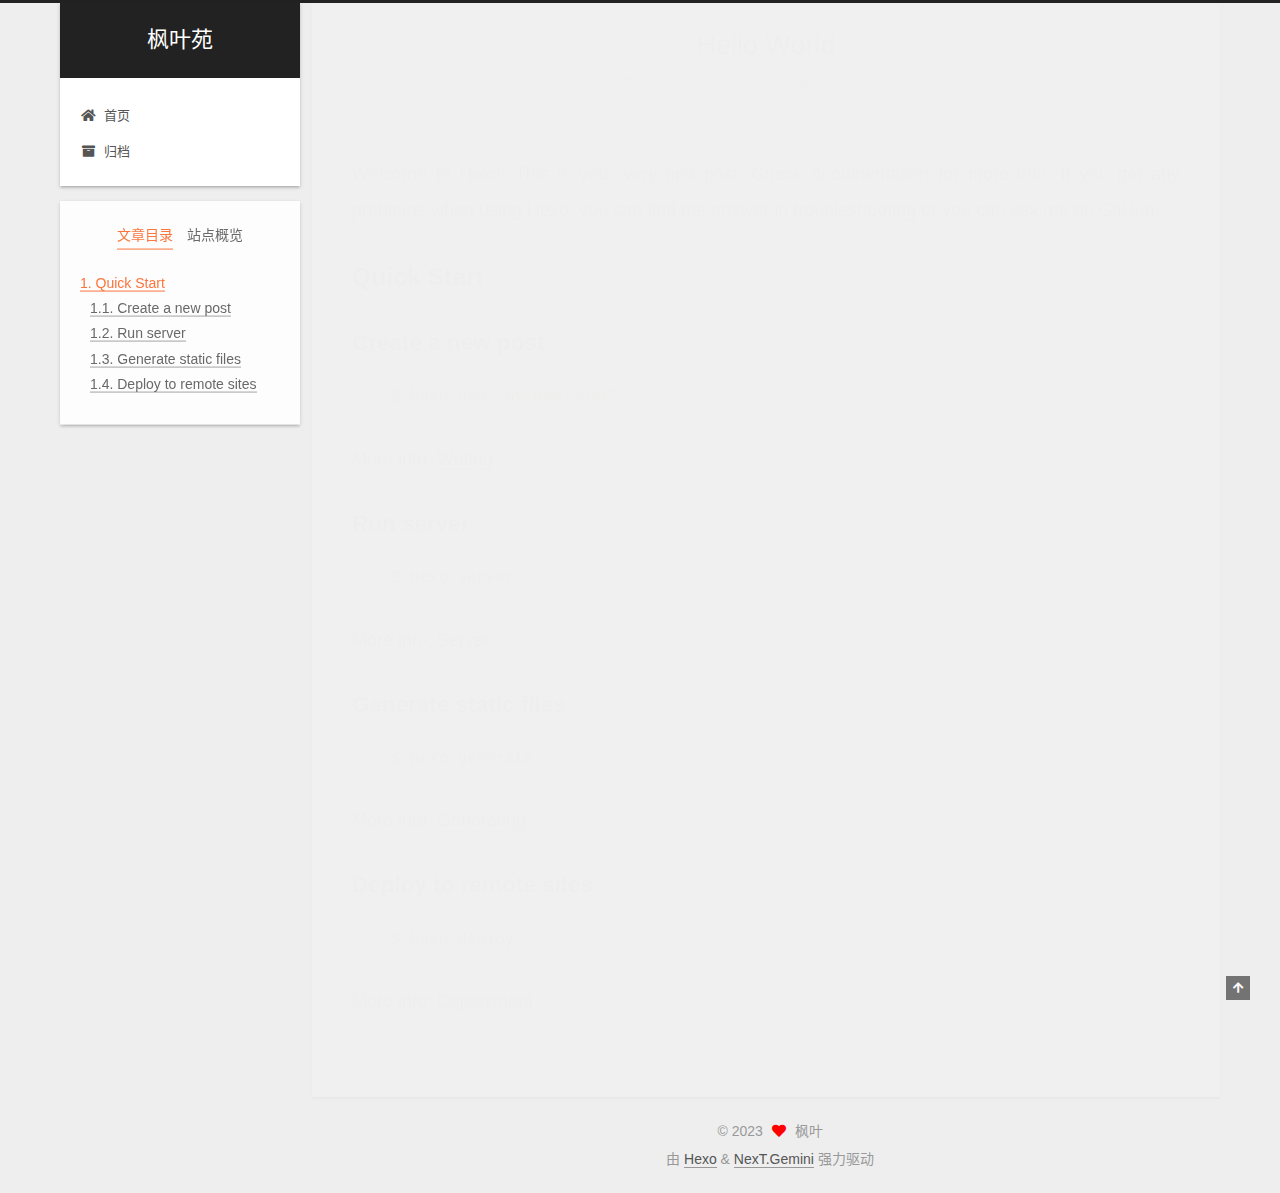
<file: 2023/01/06/hello-world/index.html>
<!DOCTYPE html>
<html lang="zh-CN">
<head>
  <meta charset="UTF-8">
<meta name="viewport" content="width=device-width, initial-scale=1, maximum-scale=2">
<meta name="theme-color" content="#222">
<meta name="generator" content="Hexo 6.3.0">
  <link rel="apple-touch-icon" sizes="180x180" href="/images/apple-touch-icon-next.png">
  <link rel="icon" type="image/png" sizes="32x32" href="/images/favicon-32x32-next.png">
  <link rel="icon" type="image/png" sizes="16x16" href="/images/favicon-16x16-next.png">
  <link rel="mask-icon" href="/images/logo.svg" color="#222">

<link rel="stylesheet" href="/css/main.css">


<link rel="stylesheet" href="/lib/font-awesome/css/all.min.css">

<script id="hexo-configurations">
    var NexT = window.NexT || {};
    var CONFIG = {"hostname":"example.com","root":"/","scheme":"Gemini","version":"7.8.0","exturl":false,"sidebar":{"position":"left","display":"post","padding":18,"offset":12,"onmobile":false},"copycode":{"enable":false,"show_result":false,"style":null},"back2top":{"enable":true,"sidebar":false,"scrollpercent":false},"bookmark":{"enable":false,"color":"#222","save":"auto"},"fancybox":false,"mediumzoom":false,"lazyload":false,"pangu":false,"comments":{"style":"tabs","active":null,"storage":true,"lazyload":false,"nav":null},"algolia":{"hits":{"per_page":10},"labels":{"input_placeholder":"Search for Posts","hits_empty":"We didn't find any results for the search: ${query}","hits_stats":"${hits} results found in ${time} ms"}},"localsearch":{"enable":false,"trigger":"auto","top_n_per_article":1,"unescape":false,"preload":false},"motion":{"enable":true,"async":false,"transition":{"post_block":"fadeIn","post_header":"slideDownIn","post_body":"slideDownIn","coll_header":"slideLeftIn","sidebar":"slideUpIn"}}};
  </script>

  <meta name="description" content="Welcome to Hexo! This is your very first post. Check documentation for more info. If you get any problems when using Hexo, you can find the answer in troubleshooting or you can ask me on GitHub. Quick">
<meta property="og:type" content="article">
<meta property="og:title" content="Hello World">
<meta property="og:url" content="http://example.com/2023/01/06/hello-world/index.html">
<meta property="og:site_name" content="枫叶苑">
<meta property="og:description" content="Welcome to Hexo! This is your very first post. Check documentation for more info. If you get any problems when using Hexo, you can find the answer in troubleshooting or you can ask me on GitHub. Quick">
<meta property="og:locale" content="zh_CN">
<meta property="article:published_time" content="2023-01-06T11:21:55.287Z">
<meta property="article:modified_time" content="2023-01-05T14:16:16.461Z">
<meta property="article:author" content="枫叶">
<meta name="twitter:card" content="summary">

<link rel="canonical" href="http://example.com/2023/01/06/hello-world/">


<script id="page-configurations">
  // https://hexo.io/docs/variables.html
  CONFIG.page = {
    sidebar: "",
    isHome : false,
    isPost : true,
    lang   : 'zh-CN'
  };
</script>

  <title>Hello World | 枫叶苑</title>
  






  <noscript>
  <style>
  .use-motion .brand,
  .use-motion .menu-item,
  .sidebar-inner,
  .use-motion .post-block,
  .use-motion .pagination,
  .use-motion .comments,
  .use-motion .post-header,
  .use-motion .post-body,
  .use-motion .collection-header { opacity: initial; }

  .use-motion .site-title,
  .use-motion .site-subtitle {
    opacity: initial;
    top: initial;
  }

  .use-motion .logo-line-before i { left: initial; }
  .use-motion .logo-line-after i { right: initial; }
  </style>
</noscript>

</head>

<body itemscope itemtype="http://schema.org/WebPage">
  <div class="container use-motion">
    <div class="headband"></div>

    <header class="header" itemscope itemtype="http://schema.org/WPHeader">
      <div class="header-inner"><div class="site-brand-container">
  <div class="site-nav-toggle">
    <div class="toggle" aria-label="切换导航栏">
      <span class="toggle-line toggle-line-first"></span>
      <span class="toggle-line toggle-line-middle"></span>
      <span class="toggle-line toggle-line-last"></span>
    </div>
  </div>

  <div class="site-meta">

    <a href="/" class="brand" rel="start">
      <span class="logo-line-before"><i></i></span>
      <h1 class="site-title">枫叶苑</h1>
      <span class="logo-line-after"><i></i></span>
    </a>
  </div>

  <div class="site-nav-right">
    <div class="toggle popup-trigger">
    </div>
  </div>
</div>




<nav class="site-nav">
  <ul id="menu" class="main-menu menu">
        <li class="menu-item menu-item-home">

    <a href="/" rel="section"><i class="fa fa-home fa-fw"></i>首页</a>

  </li>
        <li class="menu-item menu-item-archives">

    <a href="/archives/" rel="section"><i class="fa fa-archive fa-fw"></i>归档</a>

  </li>
  </ul>
</nav>




</div>
    </header>

    
  <div class="back-to-top">
    <i class="fa fa-arrow-up"></i>
    <span>0%</span>
  </div>


    <main class="main">
      <div class="main-inner">
        <div class="content-wrap">
          

          <div class="content post posts-expand">
            

    
  
  
  <article itemscope itemtype="http://schema.org/Article" class="post-block" lang="zh-CN">
    <link itemprop="mainEntityOfPage" href="http://example.com/2023/01/06/hello-world/">

    <span hidden itemprop="author" itemscope itemtype="http://schema.org/Person">
      <meta itemprop="image" content="/images/avatar.gif">
      <meta itemprop="name" content="枫叶">
      <meta itemprop="description" content="选择有时候比努力更重要">
    </span>

    <span hidden itemprop="publisher" itemscope itemtype="http://schema.org/Organization">
      <meta itemprop="name" content="枫叶苑">
    </span>
      <header class="post-header">
        <h1 class="post-title" itemprop="name headline">
          Hello World
        </h1>

        <div class="post-meta">
            <span class="post-meta-item">
              <span class="post-meta-item-icon">
                <i class="far fa-calendar"></i>
              </span>
              <span class="post-meta-item-text">发表于</span>

              <time title="创建时间：2023-01-06 19:21:55" itemprop="dateCreated datePublished" datetime="2023-01-06T19:21:55+08:00">2023-01-06</time>
            </span>
              <span class="post-meta-item">
                <span class="post-meta-item-icon">
                  <i class="far fa-calendar-check"></i>
                </span>
                <span class="post-meta-item-text">更新于</span>
                <time title="修改时间：2023-01-05 22:16:16" itemprop="dateModified" datetime="2023-01-05T22:16:16+08:00">2023-01-05</time>
              </span>

          

        </div>
      </header>

    
    
    
    <div class="post-body" itemprop="articleBody">

      
        <p>Welcome to <a target="_blank" rel="noopener" href="https://hexo.io/">Hexo</a>! This is your very first post. Check <a target="_blank" rel="noopener" href="https://hexo.io/docs/">documentation</a> for more info. If you get any problems when using Hexo, you can find the answer in <a target="_blank" rel="noopener" href="https://hexo.io/docs/troubleshooting.html">troubleshooting</a> or you can ask me on <a target="_blank" rel="noopener" href="https://github.com/hexojs/hexo/issues">GitHub</a>.</p>
<h2 id="Quick-Start"><a href="#Quick-Start" class="headerlink" title="Quick Start"></a>Quick Start</h2><h3 id="Create-a-new-post"><a href="#Create-a-new-post" class="headerlink" title="Create a new post"></a>Create a new post</h3><figure class="highlight bash"><table><tr><td class="gutter"><pre><span class="line">1</span><br></pre></td><td class="code"><pre><span class="line">$ hexo new <span class="string">&quot;My New Post&quot;</span></span><br></pre></td></tr></table></figure>

<p>More info: <a target="_blank" rel="noopener" href="https://hexo.io/docs/writing.html">Writing</a></p>
<h3 id="Run-server"><a href="#Run-server" class="headerlink" title="Run server"></a>Run server</h3><figure class="highlight bash"><table><tr><td class="gutter"><pre><span class="line">1</span><br></pre></td><td class="code"><pre><span class="line">$ hexo server</span><br></pre></td></tr></table></figure>

<p>More info: <a target="_blank" rel="noopener" href="https://hexo.io/docs/server.html">Server</a></p>
<h3 id="Generate-static-files"><a href="#Generate-static-files" class="headerlink" title="Generate static files"></a>Generate static files</h3><figure class="highlight bash"><table><tr><td class="gutter"><pre><span class="line">1</span><br></pre></td><td class="code"><pre><span class="line">$ hexo generate</span><br></pre></td></tr></table></figure>

<p>More info: <a target="_blank" rel="noopener" href="https://hexo.io/docs/generating.html">Generating</a></p>
<h3 id="Deploy-to-remote-sites"><a href="#Deploy-to-remote-sites" class="headerlink" title="Deploy to remote sites"></a>Deploy to remote sites</h3><figure class="highlight bash"><table><tr><td class="gutter"><pre><span class="line">1</span><br></pre></td><td class="code"><pre><span class="line">$ hexo deploy</span><br></pre></td></tr></table></figure>

<p>More info: <a target="_blank" rel="noopener" href="https://hexo.io/docs/one-command-deployment.html">Deployment</a></p>

    </div>

    
    
    

      <footer class="post-footer">

        


        
      </footer>
    
  </article>
  
  
  



          </div>
          

<script>
  window.addEventListener('tabs:register', () => {
    let { activeClass } = CONFIG.comments;
    if (CONFIG.comments.storage) {
      activeClass = localStorage.getItem('comments_active') || activeClass;
    }
    if (activeClass) {
      let activeTab = document.querySelector(`a[href="#comment-${activeClass}"]`);
      if (activeTab) {
        activeTab.click();
      }
    }
  });
  if (CONFIG.comments.storage) {
    window.addEventListener('tabs:click', event => {
      if (!event.target.matches('.tabs-comment .tab-content .tab-pane')) return;
      let commentClass = event.target.classList[1];
      localStorage.setItem('comments_active', commentClass);
    });
  }
</script>

        </div>
          
  
  <div class="toggle sidebar-toggle">
    <span class="toggle-line toggle-line-first"></span>
    <span class="toggle-line toggle-line-middle"></span>
    <span class="toggle-line toggle-line-last"></span>
  </div>

  <aside class="sidebar">
    <div class="sidebar-inner">

      <ul class="sidebar-nav motion-element">
        <li class="sidebar-nav-toc">
          文章目录
        </li>
        <li class="sidebar-nav-overview">
          站点概览
        </li>
      </ul>

      <!--noindex-->
      <div class="post-toc-wrap sidebar-panel">
          <div class="post-toc motion-element"><ol class="nav"><li class="nav-item nav-level-2"><a class="nav-link" href="#Quick-Start"><span class="nav-number">1.</span> <span class="nav-text">Quick Start</span></a><ol class="nav-child"><li class="nav-item nav-level-3"><a class="nav-link" href="#Create-a-new-post"><span class="nav-number">1.1.</span> <span class="nav-text">Create a new post</span></a></li><li class="nav-item nav-level-3"><a class="nav-link" href="#Run-server"><span class="nav-number">1.2.</span> <span class="nav-text">Run server</span></a></li><li class="nav-item nav-level-3"><a class="nav-link" href="#Generate-static-files"><span class="nav-number">1.3.</span> <span class="nav-text">Generate static files</span></a></li><li class="nav-item nav-level-3"><a class="nav-link" href="#Deploy-to-remote-sites"><span class="nav-number">1.4.</span> <span class="nav-text">Deploy to remote sites</span></a></li></ol></li></ol></div>
      </div>
      <!--/noindex-->

      <div class="site-overview-wrap sidebar-panel">
        <div class="site-author motion-element" itemprop="author" itemscope itemtype="http://schema.org/Person">
  <p class="site-author-name" itemprop="name">枫叶</p>
  <div class="site-description" itemprop="description">选择有时候比努力更重要</div>
</div>
<div class="site-state-wrap motion-element">
  <nav class="site-state">
      <div class="site-state-item site-state-posts">
          <a href="/archives/">
        
          <span class="site-state-item-count">1</span>
          <span class="site-state-item-name">日志</span>
        </a>
      </div>
  </nav>
</div>



      </div>

    </div>
  </aside>
  <div id="sidebar-dimmer"></div>


      </div>
    </main>

    <footer class="footer">
      <div class="footer-inner">
        

        

<div class="copyright">
  
  &copy; 
  <span itemprop="copyrightYear">2023</span>
  <span class="with-love">
    <i class="fa fa-heart"></i>
  </span>
  <span class="author" itemprop="copyrightHolder">枫叶</span>
</div>
  <div class="powered-by">由 <a href="https://hexo.io/" class="theme-link" rel="noopener" target="_blank">Hexo</a> & <a href="https://theme-next.org/" class="theme-link" rel="noopener" target="_blank">NexT.Gemini</a> 强力驱动
  </div>

        








      </div>
    </footer>
  </div>

  
  <script src="/lib/anime.min.js"></script>
  <script src="/lib/velocity/velocity.min.js"></script>
  <script src="/lib/velocity/velocity.ui.min.js"></script>

<script src="/js/utils.js"></script>

<script src="/js/motion.js"></script>


<script src="/js/schemes/pisces.js"></script>


<script src="/js/next-boot.js"></script>




  















  

  

</body>
</html>
</file>
<file: css/main.css>
:root {
  --body-bg-color: #eee;
  --content-bg-color: #fff;
  --card-bg-color: #f5f5f5;
  --text-color: #555;
  --blockquote-color: #666;
  --link-color: #555;
  --link-hover-color: #222;
  --brand-color: #fff;
  --brand-hover-color: #fff;
  --table-row-odd-bg-color: #f9f9f9;
  --table-row-hover-bg-color: #f5f5f5;
  --menu-item-bg-color: #f5f5f5;
  --btn-default-bg: #fff;
  --btn-default-color: #555;
  --btn-default-border-color: #555;
  --btn-default-hover-bg: #222;
  --btn-default-hover-color: #fff;
  --btn-default-hover-border-color: #222;
}
html {
  line-height: 1.15; /* 1 */
  -webkit-text-size-adjust: 100%; /* 2 */
}
body {
  margin: 0;
}
main {
  display: block;
}
h1 {
  font-size: 2em;
  margin: 0.67em 0;
}
hr {
  box-sizing: content-box; /* 1 */
  height: 0; /* 1 */
  overflow: visible; /* 2 */
}
pre {
  font-family: monospace, monospace; /* 1 */
  font-size: 1em; /* 2 */
}
a {
  background: transparent;
}
abbr[title] {
  border-bottom: none; /* 1 */
  text-decoration: underline; /* 2 */
  text-decoration: underline dotted; /* 2 */
}
b,
strong {
  font-weight: bolder;
}
code,
kbd,
samp {
  font-family: monospace, monospace; /* 1 */
  font-size: 1em; /* 2 */
}
small {
  font-size: 80%;
}
sub,
sup {
  font-size: 75%;
  line-height: 0;
  position: relative;
  vertical-align: baseline;
}
sub {
  bottom: -0.25em;
}
sup {
  top: -0.5em;
}
img {
  border-style: none;
}
button,
input,
optgroup,
select,
textarea {
  font-family: inherit; /* 1 */
  font-size: 100%; /* 1 */
  line-height: 1.15; /* 1 */
  margin: 0; /* 2 */
}
button,
input {
/* 1 */
  overflow: visible;
}
button,
select {
/* 1 */
  text-transform: none;
}
button,
[type='button'],
[type='reset'],
[type='submit'] {
  -webkit-appearance: button;
}
button::-moz-focus-inner,
[type='button']::-moz-focus-inner,
[type='reset']::-moz-focus-inner,
[type='submit']::-moz-focus-inner {
  border-style: none;
  padding: 0;
}
button:-moz-focusring,
[type='button']:-moz-focusring,
[type='reset']:-moz-focusring,
[type='submit']:-moz-focusring {
  outline: 1px dotted ButtonText;
}
fieldset {
  padding: 0.35em 0.75em 0.625em;
}
legend {
  box-sizing: border-box; /* 1 */
  color: inherit; /* 2 */
  display: table; /* 1 */
  max-width: 100%; /* 1 */
  padding: 0; /* 3 */
  white-space: normal; /* 1 */
}
progress {
  vertical-align: baseline;
}
textarea {
  overflow: auto;
}
[type='checkbox'],
[type='radio'] {
  box-sizing: border-box; /* 1 */
  padding: 0; /* 2 */
}
[type='number']::-webkit-inner-spin-button,
[type='number']::-webkit-outer-spin-button {
  height: auto;
}
[type='search'] {
  outline-offset: -2px; /* 2 */
  -webkit-appearance: textfield; /* 1 */
}
[type='search']::-webkit-search-decoration {
  -webkit-appearance: none;
}
::-webkit-file-upload-button {
  font: inherit; /* 2 */
  -webkit-appearance: button; /* 1 */
}
details {
  display: block;
}
summary {
  display: list-item;
}
template {
  display: none;
}
[hidden] {
  display: none;
}
::selection {
  background: #262a30;
  color: #eee;
}
html,
body {
  height: 100%;
}
body {
  background: var(--body-bg-color);
  color: var(--text-color);
  font-family: 'Lato', "PingFang SC", "Microsoft YaHei", sans-serif;
  font-size: 1em;
  line-height: 2;
}
@media (max-width: 991px) {
  body {
    padding-left: 0 !important;
    padding-right: 0 !important;
  }
}
h1,
h2,
h3,
h4,
h5,
h6 {
  font-family: 'Lato', "PingFang SC", "Microsoft YaHei", sans-serif;
  font-weight: bold;
  line-height: 1.5;
  margin: 20px 0 15px;
}
h1 {
  font-size: 1.5em;
}
h2 {
  font-size: 1.375em;
}
h3 {
  font-size: 1.25em;
}
h4 {
  font-size: 1.125em;
}
h5 {
  font-size: 1em;
}
h6 {
  font-size: 0.875em;
}
p {
  margin: 0 0 20px 0;
}
a,
span.exturl {
  border-bottom: 1px solid #999;
  color: var(--link-color);
  outline: 0;
  text-decoration: none;
  overflow-wrap: break-word;
  word-wrap: break-word;
  cursor: pointer;
}
a:hover,
span.exturl:hover {
  border-bottom-color: var(--link-hover-color);
  color: var(--link-hover-color);
}
iframe,
img,
video {
  display: block;
  margin-left: auto;
  margin-right: auto;
  max-width: 100%;
}
hr {
  background-image: repeating-linear-gradient(-45deg, #ddd, #ddd 4px, transparent 4px, transparent 8px);
  border: 0;
  height: 3px;
  margin: 40px 0;
}
blockquote {
  border-left: 4px solid #ddd;
  color: var(--blockquote-color);
  margin: 0;
  padding: 0 15px;
}
blockquote cite::before {
  content: '-';
  padding: 0 5px;
}
dt {
  font-weight: bold;
}
dd {
  margin: 0;
  padding: 0;
}
kbd {
  background-color: #f5f5f5;
  background-image: linear-gradient(#eee, #fff, #eee);
  border: 1px solid #ccc;
  border-radius: 0.2em;
  box-shadow: 0.1em 0.1em 0.2em rgba(0,0,0,0.1);
  color: #555;
  font-family: inherit;
  padding: 0.1em 0.3em;
  white-space: nowrap;
}
.table-container {
  overflow: auto;
}
table {
  border-collapse: collapse;
  border-spacing: 0;
  font-size: 0.875em;
  margin: 0 0 20px 0;
  width: 100%;
}
tbody tr:nth-of-type(odd) {
  background: var(--table-row-odd-bg-color);
}
tbody tr:hover {
  background: var(--table-row-hover-bg-color);
}
caption,
th,
td {
  font-weight: normal;
  padding: 8px;
  vertical-align: middle;
}
th,
td {
  border: 1px solid #ddd;
  border-bottom: 3px solid #ddd;
}
th {
  font-weight: 700;
  padding-bottom: 10px;
}
td {
  border-bottom-width: 1px;
}
.btn {
  background: var(--btn-default-bg);
  border: 2px solid var(--btn-default-border-color);
  border-radius: 2px;
  color: var(--btn-default-color);
  display: inline-block;
  font-size: 0.875em;
  line-height: 2;
  padding: 0 20px;
  text-decoration: none;
  transition-property: background-color;
  transition-delay: 0s;
  transition-duration: 0.2s;
  transition-timing-function: ease-in-out;
}
.btn:hover {
  background: var(--btn-default-hover-bg);
  border-color: var(--btn-default-hover-border-color);
  color: var(--btn-default-hover-color);
}
.btn + .btn {
  margin: 0 0 8px 8px;
}
.btn .fa-fw {
  text-align: left;
  width: 1.285714285714286em;
}
.toggle {
  line-height: 0;
}
.toggle .toggle-line {
  background: #fff;
  display: inline-block;
  height: 2px;
  left: 0;
  position: relative;
  top: 0;
  transition: all 0.4s;
  vertical-align: top;
  width: 100%;
}
.toggle .toggle-line:not(:first-child) {
  margin-top: 3px;
}
.toggle.toggle-arrow .toggle-line-first {
  left: 50%;
  top: 2px;
  transform: rotate(45deg);
  width: 50%;
}
.toggle.toggle-arrow .toggle-line-middle {
  left: 2px;
  width: 90%;
}
.toggle.toggle-arrow .toggle-line-last {
  left: 50%;
  top: -2px;
  transform: rotate(-45deg);
  width: 50%;
}
.toggle.toggle-close .toggle-line-first {
  transform: rotate(-45deg);
  top: 5px;
}
.toggle.toggle-close .toggle-line-middle {
  opacity: 0;
}
.toggle.toggle-close .toggle-line-last {
  transform: rotate(45deg);
  top: -5px;
}
.highlight,
pre {
  background: #f7f7f7;
  color: #4d4d4c;
  line-height: 1.6;
  margin: 0 auto 20px;
}
pre,
code {
  font-family: consolas, Menlo, monospace, "PingFang SC", "Microsoft YaHei";
}
code {
  background: #eee;
  border-radius: 3px;
  color: #555;
  padding: 2px 4px;
  overflow-wrap: break-word;
  word-wrap: break-word;
}
.highlight *::selection {
  background: #d6d6d6;
}
.highlight pre {
  border: 0;
  margin: 0;
  padding: 10px 0;
}
.highlight table {
  border: 0;
  margin: 0;
  width: auto;
}
.highlight td {
  border: 0;
  padding: 0;
}
.highlight figcaption {
  background: #eff2f3;
  color: #4d4d4c;
  display: flex;
  font-size: 0.875em;
  justify-content: space-between;
  line-height: 1.2;
  padding: 0.5em;
}
.highlight figcaption a {
  color: #4d4d4c;
}
.highlight figcaption a:hover {
  border-bottom-color: #4d4d4c;
}
.highlight .gutter {
  -moz-user-select: none;
  -ms-user-select: none;
  -webkit-user-select: none;
  user-select: none;
}
.highlight .gutter pre {
  background: #eff2f3;
  color: #869194;
  padding-left: 10px;
  padding-right: 10px;
  text-align: right;
}
.highlight .code pre {
  background: #f7f7f7;
  padding-left: 10px;
  width: 100%;
}
.gist table {
  width: auto;
}
.gist table td {
  border: 0;
}
pre {
  overflow: auto;
  padding: 10px;
}
pre code {
  background: none;
  color: #4d4d4c;
  font-size: 0.875em;
  padding: 0;
  text-shadow: none;
}
pre .deletion {
  background: #fdd;
}
pre .addition {
  background: #dfd;
}
pre .meta {
  color: #eab700;
  -moz-user-select: none;
  -ms-user-select: none;
  -webkit-user-select: none;
  user-select: none;
}
pre .comment {
  color: #8e908c;
}
pre .variable,
pre .attribute,
pre .tag,
pre .name,
pre .regexp,
pre .ruby .constant,
pre .xml .tag .title,
pre .xml .pi,
pre .xml .doctype,
pre .html .doctype,
pre .css .id,
pre .css .class,
pre .css .pseudo {
  color: #c82829;
}
pre .number,
pre .preprocessor,
pre .built_in,
pre .builtin-name,
pre .literal,
pre .params,
pre .constant,
pre .command {
  color: #f5871f;
}
pre .ruby .class .title,
pre .css .rules .attribute,
pre .string,
pre .symbol,
pre .value,
pre .inheritance,
pre .header,
pre .ruby .symbol,
pre .xml .cdata,
pre .special,
pre .formula {
  color: #718c00;
}
pre .title,
pre .css .hexcolor {
  color: #3e999f;
}
pre .function,
pre .python .decorator,
pre .python .title,
pre .ruby .function .title,
pre .ruby .title .keyword,
pre .perl .sub,
pre .javascript .title,
pre .coffeescript .title {
  color: #4271ae;
}
pre .keyword,
pre .javascript .function {
  color: #8959a8;
}
.blockquote-center {
  border-left: none;
  margin: 40px 0;
  padding: 0;
  position: relative;
  text-align: center;
}
.blockquote-center .fa {
  display: block;
  opacity: 0.6;
  position: absolute;
  width: 100%;
}
.blockquote-center .fa-quote-left {
  border-top: 1px solid #ccc;
  text-align: left;
  top: -20px;
}
.blockquote-center .fa-quote-right {
  border-bottom: 1px solid #ccc;
  text-align: right;
  bottom: -20px;
}
.blockquote-center p,
.blockquote-center div {
  text-align: center;
}
.post-body .group-picture img {
  margin: 0 auto;
  padding: 0 3px;
}
.group-picture-row {
  margin-bottom: 6px;
  overflow: hidden;
}
.group-picture-column {
  float: left;
  margin-bottom: 10px;
}
.post-body .label {
  color: #555;
  display: inline;
  padding: 0 2px;
}
.post-body .label.default {
  background: #f0f0f0;
}
.post-body .label.primary {
  background: #efe6f7;
}
.post-body .label.info {
  background: #e5f2f8;
}
.post-body .label.success {
  background: #e7f4e9;
}
.post-body .label.warning {
  background: #fcf6e1;
}
.post-body .label.danger {
  background: #fae8eb;
}
.post-body .tabs {
  margin-bottom: 20px;
}
.post-body .tabs,
.tabs-comment {
  display: block;
  padding-top: 10px;
  position: relative;
}
.post-body .tabs ul.nav-tabs,
.tabs-comment ul.nav-tabs {
  display: flex;
  flex-wrap: wrap;
  margin: 0;
  margin-bottom: -1px;
  padding: 0;
}
@media (max-width: 413px) {
  .post-body .tabs ul.nav-tabs,
  .tabs-comment ul.nav-tabs {
    display: block;
    margin-bottom: 5px;
  }
}
.post-body .tabs ul.nav-tabs li.tab,
.tabs-comment ul.nav-tabs li.tab {
  border-bottom: 1px solid #ddd;
  border-left: 1px solid transparent;
  border-right: 1px solid transparent;
  border-top: 3px solid transparent;
  flex-grow: 1;
  list-style-type: none;
  border-radius: 0 0 0 0;
}
@media (max-width: 413px) {
  .post-body .tabs ul.nav-tabs li.tab,
  .tabs-comment ul.nav-tabs li.tab {
    border-bottom: 1px solid transparent;
    border-left: 3px solid transparent;
    border-right: 1px solid transparent;
    border-top: 1px solid transparent;
  }
}
@media (max-width: 413px) {
  .post-body .tabs ul.nav-tabs li.tab,
  .tabs-comment ul.nav-tabs li.tab {
    border-radius: 0;
  }
}
.post-body .tabs ul.nav-tabs li.tab a,
.tabs-comment ul.nav-tabs li.tab a {
  border-bottom: initial;
  display: block;
  line-height: 1.8;
  outline: 0;
  padding: 0.25em 0.75em;
  text-align: center;
  transition-delay: 0s;
  transition-duration: 0.2s;
  transition-timing-function: ease-out;
}
.post-body .tabs ul.nav-tabs li.tab a i,
.tabs-comment ul.nav-tabs li.tab a i {
  width: 1.285714285714286em;
}
.post-body .tabs ul.nav-tabs li.tab.active,
.tabs-comment ul.nav-tabs li.tab.active {
  border-bottom: 1px solid transparent;
  border-left: 1px solid #ddd;
  border-right: 1px solid #ddd;
  border-top: 3px solid #fc6423;
}
@media (max-width: 413px) {
  .post-body .tabs ul.nav-tabs li.tab.active,
  .tabs-comment ul.nav-tabs li.tab.active {
    border-bottom: 1px solid #ddd;
    border-left: 3px solid #fc6423;
    border-right: 1px solid #ddd;
    border-top: 1px solid #ddd;
  }
}
.post-body .tabs ul.nav-tabs li.tab.active a,
.tabs-comment ul.nav-tabs li.tab.active a {
  color: var(--link-color);
  cursor: default;
}
.post-body .tabs .tab-content .tab-pane,
.tabs-comment .tab-content .tab-pane {
  border: 1px solid #ddd;
  border-top: 0;
  padding: 20px 20px 0 20px;
  border-radius: 0;
}
.post-body .tabs .tab-content .tab-pane:not(.active),
.tabs-comment .tab-content .tab-pane:not(.active) {
  display: none;
}
.post-body .tabs .tab-content .tab-pane.active,
.tabs-comment .tab-content .tab-pane.active {
  display: block;
}
.post-body .tabs .tab-content .tab-pane.active:nth-of-type(1),
.tabs-comment .tab-content .tab-pane.active:nth-of-type(1) {
  border-radius: 0 0 0 0;
}
@media (max-width: 413px) {
  .post-body .tabs .tab-content .tab-pane.active:nth-of-type(1),
  .tabs-comment .tab-content .tab-pane.active:nth-of-type(1) {
    border-radius: 0;
  }
}
.post-body .note {
  border-radius: 3px;
  margin-bottom: 20px;
  padding: 1em;
  position: relative;
  border: 1px solid #eee;
  border-left-width: 5px;
}
.post-body .note h2,
.post-body .note h3,
.post-body .note h4,
.post-body .note h5,
.post-body .note h6 {
  margin-top: 0;
  border-bottom: initial;
  margin-bottom: 0;
  padding-top: 0;
}
.post-body .note p:first-child,
.post-body .note ul:first-child,
.post-body .note ol:first-child,
.post-body .note table:first-child,
.post-body .note pre:first-child,
.post-body .note blockquote:first-child,
.post-body .note img:first-child {
  margin-top: 0;
}
.post-body .note p:last-child,
.post-body .note ul:last-child,
.post-body .note ol:last-child,
.post-body .note table:last-child,
.post-body .note pre:last-child,
.post-body .note blockquote:last-child,
.post-body .note img:last-child {
  margin-bottom: 0;
}
.post-body .note.default {
  border-left-color: #777;
}
.post-body .note.default h2,
.post-body .note.default h3,
.post-body .note.default h4,
.post-body .note.default h5,
.post-body .note.default h6 {
  color: #777;
}
.post-body .note.primary {
  border-left-color: #6f42c1;
}
.post-body .note.primary h2,
.post-body .note.primary h3,
.post-body .note.primary h4,
.post-body .note.primary h5,
.post-body .note.primary h6 {
  color: #6f42c1;
}
.post-body .note.info {
  border-left-color: #428bca;
}
.post-body .note.info h2,
.post-body .note.info h3,
.post-body .note.info h4,
.post-body .note.info h5,
.post-body .note.info h6 {
  color: #428bca;
}
.post-body .note.success {
  border-left-color: #5cb85c;
}
.post-body .note.success h2,
.post-body .note.success h3,
.post-body .note.success h4,
.post-body .note.success h5,
.post-body .note.success h6 {
  color: #5cb85c;
}
.post-body .note.warning {
  border-left-color: #f0ad4e;
}
.post-body .note.warning h2,
.post-body .note.warning h3,
.post-body .note.warning h4,
.post-body .note.warning h5,
.post-body .note.warning h6 {
  color: #f0ad4e;
}
.post-body .note.danger {
  border-left-color: #d9534f;
}
.post-body .note.danger h2,
.post-body .note.danger h3,
.post-body .note.danger h4,
.post-body .note.danger h5,
.post-body .note.danger h6 {
  color: #d9534f;
}
.pagination .prev,
.pagination .next,
.pagination .page-number,
.pagination .space {
  display: inline-block;
  margin: 0 10px;
  padding: 0 11px;
  position: relative;
  top: -1px;
}
@media (max-width: 767px) {
  .pagination .prev,
  .pagination .next,
  .pagination .page-number,
  .pagination .space {
    margin: 0 5px;
  }
}
.pagination {
  border-top: 1px solid #eee;
  margin: 120px 0 0;
  text-align: center;
}
.pagination .prev,
.pagination .next,
.pagination .page-number {
  border-bottom: 0;
  border-top: 1px solid #eee;
  transition-property: border-color;
  transition-delay: 0s;
  transition-duration: 0.2s;
  transition-timing-function: ease-in-out;
}
.pagination .prev:hover,
.pagination .next:hover,
.pagination .page-number:hover {
  border-top-color: #222;
}
.pagination .space {
  margin: 0;
  padding: 0;
}
.pagination .prev {
  margin-left: 0;
}
.pagination .next {
  margin-right: 0;
}
.pagination .page-number.current {
  background: #ccc;
  border-top-color: #ccc;
  color: #fff;
}
@media (max-width: 767px) {
  .pagination {
    border-top: none;
  }
  .pagination .prev,
  .pagination .next,
  .pagination .page-number {
    border-bottom: 1px solid #eee;
    border-top: 0;
    margin-bottom: 10px;
    padding: 0 10px;
  }
  .pagination .prev:hover,
  .pagination .next:hover,
  .pagination .page-number:hover {
    border-bottom-color: #222;
  }
}
.comments {
  margin-top: 60px;
  overflow: hidden;
}
.comment-button-group {
  display: flex;
  flex-wrap: wrap-reverse;
  justify-content: center;
  margin: 1em 0;
}
.comment-button-group .comment-button {
  margin: 0.1em 0.2em;
}
.comment-button-group .comment-button.active {
  background: var(--btn-default-hover-bg);
  border-color: var(--btn-default-hover-border-color);
  color: var(--btn-default-hover-color);
}
.comment-position {
  display: none;
}
.comment-position.active {
  display: block;
}
.tabs-comment {
  background: var(--content-bg-color);
  margin-top: 4em;
  padding-top: 0;
}
.tabs-comment .comments {
  border: 0;
  box-shadow: none;
  margin-top: 0;
  padding-top: 0;
}
.container {
  min-height: 100%;
  position: relative;
}
.main-inner {
  margin: 0 auto;
  width: calc(100% - 20px);
}
@media (min-width: 1200px) {
  .main-inner {
    width: 1160px;
  }
}
@media (min-width: 1600px) {
  .main-inner {
    width: 73%;
  }
}
@media (max-width: 767px) {
  .content-wrap {
    padding: 0 20px;
  }
}
.header {
  background: transparent;
}
.header-inner {
  margin: 0 auto;
  width: calc(100% - 20px);
}
@media (min-width: 1200px) {
  .header-inner {
    width: 1160px;
  }
}
@media (min-width: 1600px) {
  .header-inner {
    width: 73%;
  }
}
.site-brand-container {
  display: flex;
  flex-shrink: 0;
  padding: 0 10px;
}
.headband {
  background: #222;
  height: 3px;
}
.site-meta {
  flex-grow: 1;
  text-align: center;
}
@media (max-width: 767px) {
  .site-meta {
    text-align: center;
  }
}
.brand {
  border-bottom: none;
  color: var(--brand-color);
  display: inline-block;
  line-height: 1.375em;
  padding: 0 40px;
  position: relative;
}
.brand:hover {
  color: var(--brand-hover-color);
}
.site-title {
  font-family: 'Lato', "PingFang SC", "Microsoft YaHei", sans-serif;
  font-size: 1.375em;
  font-weight: normal;
  margin: 0;
}
.site-subtitle {
  color: #ddd;
  font-size: 0.8125em;
  margin: 10px 0;
}
.use-motion .brand {
  opacity: 0;
}
.use-motion .site-title,
.use-motion .site-subtitle,
.use-motion .custom-logo-image {
  opacity: 0;
  position: relative;
  top: -10px;
}
.site-nav-toggle,
.site-nav-right {
  display: none;
}
@media (max-width: 767px) {
  .site-nav-toggle,
  .site-nav-right {
    display: flex;
    flex-direction: column;
    justify-content: center;
  }
}
.site-nav-toggle .toggle,
.site-nav-right .toggle {
  color: var(--text-color);
  padding: 10px;
  width: 22px;
}
.site-nav-toggle .toggle .toggle-line,
.site-nav-right .toggle .toggle-line {
  background: var(--text-color);
  border-radius: 1px;
}
.site-nav {
  display: block;
}
@media (max-width: 767px) {
  .site-nav {
    clear: both;
    display: none;
  }
}
.site-nav.site-nav-on {
  display: block;
}
.menu {
  margin-top: 20px;
  padding-left: 0;
  text-align: center;
}
.menu-item {
  display: inline-block;
  list-style: none;
  margin: 0 10px;
}
@media (max-width: 767px) {
  .menu-item {
    display: block;
    margin-top: 10px;
  }
  .menu-item.menu-item-search {
    display: none;
  }
}
.menu-item a,
.menu-item span.exturl {
  border-bottom: 0;
  display: block;
  font-size: 0.8125em;
  transition-property: border-color;
  transition-delay: 0s;
  transition-duration: 0.2s;
  transition-timing-function: ease-in-out;
}
@media (hover: none) {
  .menu-item a:hover,
  .menu-item span.exturl:hover {
    border-bottom-color: transparent !important;
  }
}
.menu-item .fa,
.menu-item .fab,
.menu-item .far,
.menu-item .fas {
  margin-right: 8px;
}
.menu-item .badge {
  display: inline-block;
  font-weight: bold;
  line-height: 1;
  margin-left: 0.35em;
  margin-top: 0.35em;
  text-align: center;
  white-space: nowrap;
}
@media (max-width: 767px) {
  .menu-item .badge {
    float: right;
    margin-left: 0;
  }
}
.menu-item-active a,
.menu .menu-item a:hover,
.menu .menu-item span.exturl:hover {
  background: var(--menu-item-bg-color);
}
.use-motion .menu-item {
  opacity: 0;
}
.sidebar {
  background: #222;
  bottom: 0;
  box-shadow: inset 0 2px 6px #000;
  position: fixed;
  top: 0;
}
@media (max-width: 991px) {
  .sidebar {
    display: none;
  }
}
.sidebar-inner {
  color: #999;
  padding: 18px 10px;
  text-align: center;
}
.cc-license {
  margin-top: 10px;
  text-align: center;
}
.cc-license .cc-opacity {
  border-bottom: none;
  opacity: 0.7;
}
.cc-license .cc-opacity:hover {
  opacity: 0.9;
}
.cc-license img {
  display: inline-block;
}
.site-author-image {
  border: 1px solid #eee;
  display: block;
  margin: 0 auto;
  max-width: 120px;
  padding: 2px;
}
.site-author-name {
  color: var(--text-color);
  font-weight: 600;
  margin: 0;
  text-align: center;
}
.site-description {
  color: #999;
  font-size: 0.8125em;
  margin-top: 0;
  text-align: center;
}
.links-of-author {
  margin-top: 15px;
}
.links-of-author a,
.links-of-author span.exturl {
  border-bottom-color: #555;
  display: inline-block;
  font-size: 0.8125em;
  margin-bottom: 10px;
  margin-right: 10px;
  vertical-align: middle;
}
.links-of-author a::before,
.links-of-author span.exturl::before {
  background: #44b8ff;
  border-radius: 50%;
  content: ' ';
  display: inline-block;
  height: 4px;
  margin-right: 3px;
  vertical-align: middle;
  width: 4px;
}
.sidebar-button {
  margin-top: 15px;
}
.sidebar-button a {
  border: 1px solid #fc6423;
  border-radius: 4px;
  color: #fc6423;
  display: inline-block;
  padding: 0 15px;
}
.sidebar-button a .fa,
.sidebar-button a .fab,
.sidebar-button a .far,
.sidebar-button a .fas {
  margin-right: 5px;
}
.sidebar-button a:hover {
  background: #fc6423;
  border: 1px solid #fc6423;
  color: #fff;
}
.sidebar-button a:hover .fa,
.sidebar-button a:hover .fab,
.sidebar-button a:hover .far,
.sidebar-button a:hover .fas {
  color: #fff;
}
.links-of-blogroll {
  font-size: 0.8125em;
  margin-top: 10px;
}
.links-of-blogroll-title {
  font-size: 0.875em;
  font-weight: 600;
  margin-top: 0;
}
.links-of-blogroll-list {
  list-style: none;
  margin: 0;
  padding: 0;
}
#sidebar-dimmer {
  display: none;
}
@media (max-width: 767px) {
  #sidebar-dimmer {
    background: #000;
    display: block;
    height: 100%;
    left: 100%;
    opacity: 0;
    position: fixed;
    top: 0;
    width: 100%;
    z-index: 1100;
  }
  .sidebar-active + #sidebar-dimmer {
    opacity: 0.7;
    transform: translateX(-100%);
    transition: opacity 0.5s;
  }
}
.sidebar-nav {
  margin: 0;
  padding-bottom: 20px;
  padding-left: 0;
}
.sidebar-nav li {
  border-bottom: 1px solid transparent;
  color: var(--text-color);
  cursor: pointer;
  display: inline-block;
  font-size: 0.875em;
}
.sidebar-nav li.sidebar-nav-overview {
  margin-left: 10px;
}
.sidebar-nav li:hover {
  color: #fc6423;
}
.sidebar-nav .sidebar-nav-active {
  border-bottom-color: #fc6423;
  color: #fc6423;
}
.sidebar-nav .sidebar-nav-active:hover {
  color: #fc6423;
}
.sidebar-panel {
  display: none;
  overflow-x: hidden;
  overflow-y: auto;
}
.sidebar-panel-active {
  display: block;
}
.sidebar-toggle {
  background: #222;
  bottom: 45px;
  cursor: pointer;
  height: 14px;
  left: 30px;
  padding: 5px;
  position: fixed;
  width: 14px;
  z-index: 1300;
}
@media (max-width: 991px) {
  .sidebar-toggle {
    left: 20px;
    opacity: 0.8;
    display: none;
  }
}
.sidebar-toggle:hover .toggle-line {
  background: #fc6423;
}
.post-toc {
  font-size: 0.875em;
}
.post-toc ol {
  list-style: none;
  margin: 0;
  padding: 0 2px 5px 10px;
  text-align: left;
}
.post-toc ol > ol {
  padding-left: 0;
}
.post-toc ol a {
  transition-property: all;
  transition-delay: 0s;
  transition-duration: 0.2s;
  transition-timing-function: ease-in-out;
}
.post-toc .nav-item {
  line-height: 1.8;
  overflow: hidden;
  text-overflow: ellipsis;
  white-space: nowrap;
}
.post-toc .nav .nav-child {
  display: none;
}
.post-toc .nav .active > .nav-child {
  display: block;
}
.post-toc .nav .active-current > .nav-child {
  display: block;
}
.post-toc .nav .active-current > .nav-child > .nav-item {
  display: block;
}
.post-toc .nav .active > a {
  border-bottom-color: #fc6423;
  color: #fc6423;
}
.post-toc .nav .active-current > a {
  color: #fc6423;
}
.post-toc .nav .active-current > a:hover {
  color: #fc6423;
}
.site-state {
  display: flex;
  justify-content: center;
  line-height: 1.4;
  margin-top: 10px;
  overflow: hidden;
  text-align: center;
  white-space: nowrap;
}
.site-state-item {
  padding: 0 15px;
}
.site-state-item:not(:first-child) {
  border-left: 1px solid #eee;
}
.site-state-item a {
  border-bottom: none;
}
.site-state-item-count {
  display: block;
  font-size: 1em;
  font-weight: 600;
  text-align: center;
}
.site-state-item-name {
  color: #999;
  font-size: 0.8125em;
}
.footer {
  color: #999;
  font-size: 0.875em;
  padding: 20px 0;
}
.footer.footer-fixed {
  bottom: 0;
  left: 0;
  position: absolute;
  right: 0;
}
.footer-inner {
  box-sizing: border-box;
  margin: 0 auto;
  text-align: center;
  width: calc(100% - 20px);
}
@media (min-width: 1200px) {
  .footer-inner {
    width: 1160px;
  }
}
@media (min-width: 1600px) {
  .footer-inner {
    width: 73%;
  }
}
.languages {
  display: inline-block;
  font-size: 1.125em;
  position: relative;
}
.languages .lang-select-label span {
  margin: 0 0.5em;
}
.languages .lang-select {
  height: 100%;
  left: 0;
  opacity: 0;
  position: absolute;
  top: 0;
  width: 100%;
}
.with-love {
  color: #ff0000;
  display: inline-block;
  margin: 0 5px;
}
.powered-by,
.theme-info {
  display: inline-block;
}
@-moz-keyframes iconAnimate {
  0%, 100% {
    transform: scale(1);
  }
  10%, 30% {
    transform: scale(0.9);
  }
  20%, 40%, 60%, 80% {
    transform: scale(1.1);
  }
  50%, 70% {
    transform: scale(1.1);
  }
}
@-webkit-keyframes iconAnimate {
  0%, 100% {
    transform: scale(1);
  }
  10%, 30% {
    transform: scale(0.9);
  }
  20%, 40%, 60%, 80% {
    transform: scale(1.1);
  }
  50%, 70% {
    transform: scale(1.1);
  }
}
@-o-keyframes iconAnimate {
  0%, 100% {
    transform: scale(1);
  }
  10%, 30% {
    transform: scale(0.9);
  }
  20%, 40%, 60%, 80% {
    transform: scale(1.1);
  }
  50%, 70% {
    transform: scale(1.1);
  }
}
@keyframes iconAnimate {
  0%, 100% {
    transform: scale(1);
  }
  10%, 30% {
    transform: scale(0.9);
  }
  20%, 40%, 60%, 80% {
    transform: scale(1.1);
  }
  50%, 70% {
    transform: scale(1.1);
  }
}
.back-to-top {
  font-size: 12px;
  text-align: center;
  transition-delay: 0s;
  transition-duration: 0.2s;
  transition-timing-function: ease-in-out;
}
.back-to-top {
  background: #222;
  bottom: -100px;
  box-sizing: border-box;
  color: #fff;
  cursor: pointer;
  left: 30px;
  opacity: 0.6;
  padding: 0 6px;
  position: fixed;
  transition-property: bottom;
  z-index: 1300;
  width: 24px;
}
.back-to-top span {
  display: none;
}
.back-to-top:hover {
  color: #fc6423;
}
.back-to-top.back-to-top-on {
  bottom: 30px;
}
@media (max-width: 991px) {
  .back-to-top {
    left: 20px;
    opacity: 0.8;
  }
}
.post-body {
  font-family: 'Lato', "PingFang SC", "Microsoft YaHei", sans-serif;
  overflow-wrap: break-word;
  word-wrap: break-word;
}
@media (min-width: 1200px) {
  .post-body {
    font-size: 1.125em;
  }
}
.post-body .exturl .fa {
  font-size: 0.875em;
  margin-left: 4px;
}
.post-body .image-caption,
.post-body .figure .caption {
  color: #999;
  font-size: 0.875em;
  font-weight: bold;
  line-height: 1;
  margin: -20px auto 15px;
  text-align: center;
}
.post-sticky-flag {
  display: inline-block;
  transform: rotate(30deg);
}
.post-button {
  margin-top: 40px;
  text-align: center;
}
.use-motion .post-block,
.use-motion .pagination,
.use-motion .comments {
  opacity: 0;
}
.use-motion .post-header {
  opacity: 0;
}
.use-motion .post-body {
  opacity: 0;
}
.use-motion .collection-header {
  opacity: 0;
}
.posts-collapse {
  margin-left: 35px;
  position: relative;
}
@media (max-width: 767px) {
  .posts-collapse {
    margin-left: 0px;
    margin-right: 0px;
  }
}
.posts-collapse .collection-title {
  font-size: 1.125em;
  position: relative;
}
.posts-collapse .collection-title::before {
  background: #999;
  border: 1px solid #fff;
  border-radius: 50%;
  content: ' ';
  height: 10px;
  left: 0;
  margin-left: -6px;
  margin-top: -4px;
  position: absolute;
  top: 50%;
  width: 10px;
}
.posts-collapse .collection-year {
  font-size: 1.5em;
  font-weight: bold;
  margin: 60px 0;
  position: relative;
}
.posts-collapse .collection-year::before {
  background: #bbb;
  border-radius: 50%;
  content: ' ';
  height: 8px;
  left: 0;
  margin-left: -4px;
  margin-top: -4px;
  position: absolute;
  top: 50%;
  width: 8px;
}
.posts-collapse .collection-header {
  display: block;
  margin: 0 0 0 20px;
}
.posts-collapse .collection-header small {
  color: #bbb;
  margin-left: 5px;
}
.posts-collapse .post-header {
  border-bottom: 1px dashed #ccc;
  margin: 30px 0;
  padding-left: 15px;
  position: relative;
  transition-property: border;
  transition-delay: 0s;
  transition-duration: 0.2s;
  transition-timing-function: ease-in-out;
}
.posts-collapse .post-header::before {
  background: #bbb;
  border: 1px solid #fff;
  border-radius: 50%;
  content: ' ';
  height: 6px;
  left: 0;
  margin-left: -4px;
  position: absolute;
  top: 0.75em;
  transition-property: background;
  width: 6px;
  transition-delay: 0s;
  transition-duration: 0.2s;
  transition-timing-function: ease-in-out;
}
.posts-collapse .post-header:hover {
  border-bottom-color: #666;
}
.posts-collapse .post-header:hover::before {
  background: #222;
}
.posts-collapse .post-meta {
  display: inline;
  font-size: 0.75em;
  margin-right: 10px;
}
.posts-collapse .post-title {
  display: inline;
}
.posts-collapse .post-title a,
.posts-collapse .post-title span.exturl {
  border-bottom: none;
  color: var(--link-color);
}
.posts-collapse .post-title .fa-external-link-alt {
  font-size: 0.875em;
  margin-left: 5px;
}
.posts-collapse::before {
  background: #f5f5f5;
  content: ' ';
  height: 100%;
  left: 0;
  margin-left: -2px;
  position: absolute;
  top: 1.25em;
  width: 4px;
}
.post-eof {
  background: #ccc;
  height: 1px;
  margin: 80px auto 60px;
  text-align: center;
  width: 8%;
}
.post-block:last-of-type .post-eof {
  display: none;
}
.content {
  padding-top: 40px;
}
@media (min-width: 992px) {
  .post-body {
    text-align: justify;
  }
}
@media (max-width: 991px) {
  .post-body {
    text-align: justify;
  }
}
.post-body h1,
.post-body h2,
.post-body h3,
.post-body h4,
.post-body h5,
.post-body h6 {
  padding-top: 10px;
}
.post-body h1 .header-anchor,
.post-body h2 .header-anchor,
.post-body h3 .header-anchor,
.post-body h4 .header-anchor,
.post-body h5 .header-anchor,
.post-body h6 .header-anchor {
  border-bottom-style: none;
  color: #ccc;
  float: right;
  margin-left: 10px;
  visibility: hidden;
}
.post-body h1 .header-anchor:hover,
.post-body h2 .header-anchor:hover,
.post-body h3 .header-anchor:hover,
.post-body h4 .header-anchor:hover,
.post-body h5 .header-anchor:hover,
.post-body h6 .header-anchor:hover {
  color: inherit;
}
.post-body h1:hover .header-anchor,
.post-body h2:hover .header-anchor,
.post-body h3:hover .header-anchor,
.post-body h4:hover .header-anchor,
.post-body h5:hover .header-anchor,
.post-body h6:hover .header-anchor {
  visibility: visible;
}
.post-body iframe,
.post-body img,
.post-body video {
  margin-bottom: 20px;
}
.post-body .video-container {
  height: 0;
  margin-bottom: 20px;
  overflow: hidden;
  padding-top: 75%;
  position: relative;
  width: 100%;
}
.post-body .video-container iframe,
.post-body .video-container object,
.post-body .video-container embed {
  height: 100%;
  left: 0;
  margin: 0;
  position: absolute;
  top: 0;
  width: 100%;
}
.post-gallery {
  align-items: center;
  display: grid;
  grid-gap: 10px;
  grid-template-columns: 1fr 1fr 1fr;
  margin-bottom: 20px;
}
@media (max-width: 767px) {
  .post-gallery {
    grid-template-columns: 1fr 1fr;
  }
}
.post-gallery a {
  border: 0;
}
.post-gallery img {
  margin: 0;
}
.posts-expand .post-header {
  font-size: 1.125em;
}
.posts-expand .post-title {
  font-size: 1.5em;
  font-weight: normal;
  margin: initial;
  text-align: center;
  overflow-wrap: break-word;
  word-wrap: break-word;
}
.posts-expand .post-title-link {
  border-bottom: none;
  color: var(--link-color);
  display: inline-block;
  position: relative;
  vertical-align: top;
}
.posts-expand .post-title-link::before {
  background: var(--link-color);
  bottom: 0;
  content: '';
  height: 2px;
  left: 0;
  position: absolute;
  transform: scaleX(0);
  visibility: hidden;
  width: 100%;
  transition-delay: 0s;
  transition-duration: 0.2s;
  transition-timing-function: ease-in-out;
}
.posts-expand .post-title-link:hover::before {
  transform: scaleX(1);
  visibility: visible;
}
.posts-expand .post-title-link .fa-external-link-alt {
  font-size: 0.875em;
  margin-left: 5px;
}
.posts-expand .post-meta {
  color: #999;
  font-family: 'Lato', "PingFang SC", "Microsoft YaHei", sans-serif;
  font-size: 0.75em;
  margin: 3px 0 60px 0;
  text-align: center;
}
.posts-expand .post-meta .post-description {
  font-size: 0.875em;
  margin-top: 2px;
}
.posts-expand .post-meta time {
  border-bottom: 1px dashed #999;
  cursor: pointer;
}
.post-meta .post-meta-item + .post-meta-item::before {
  content: '|';
  margin: 0 0.5em;
}
.post-meta-divider {
  margin: 0 0.5em;
}
.post-meta-item-icon {
  margin-right: 3px;
}
@media (max-width: 991px) {
  .post-meta-item-icon {
    display: inline-block;
  }
}
@media (max-width: 991px) {
  .post-meta-item-text {
    display: none;
  }
}
.post-nav {
  border-top: 1px solid #eee;
  display: flex;
  justify-content: space-between;
  margin-top: 15px;
  padding: 10px 5px 0;
}
.post-nav-item {
  flex: 1;
}
.post-nav-item a {
  border-bottom: none;
  display: block;
  font-size: 0.875em;
  line-height: 1.6;
  position: relative;
}
.post-nav-item a:active {
  top: 2px;
}
.post-nav-item .fa {
  font-size: 0.75em;
}
.post-nav-item:first-child {
  margin-right: 15px;
}
.post-nav-item:first-child .fa {
  margin-right: 5px;
}
.post-nav-item:last-child {
  margin-left: 15px;
  text-align: right;
}
.post-nav-item:last-child .fa {
  margin-left: 5px;
}
.rtl.post-body p,
.rtl.post-body a,
.rtl.post-body h1,
.rtl.post-body h2,
.rtl.post-body h3,
.rtl.post-body h4,
.rtl.post-body h5,
.rtl.post-body h6,
.rtl.post-body li,
.rtl.post-body ul,
.rtl.post-body ol {
  direction: rtl;
  font-family: UKIJ Ekran;
}
.rtl.post-title {
  font-family: UKIJ Ekran;
}
.post-tags {
  margin-top: 40px;
  text-align: center;
}
.post-tags a {
  display: inline-block;
  font-size: 0.8125em;
}
.post-tags a:not(:last-child) {
  margin-right: 10px;
}
.post-widgets {
  border-top: 1px solid #eee;
  margin-top: 15px;
  text-align: center;
}
.wp_rating {
  height: 20px;
  line-height: 20px;
  margin-top: 10px;
  padding-top: 6px;
  text-align: center;
}
.social-like {
  display: flex;
  font-size: 0.875em;
  justify-content: center;
  text-align: center;
}
.reward-container {
  margin: 20px auto;
  padding: 10px 0;
  text-align: center;
  width: 90%;
}
.reward-container button {
  background: transparent;
  border: 1px solid #fc6423;
  border-radius: 0;
  color: #fc6423;
  cursor: pointer;
  line-height: 2;
  outline: 0;
  padding: 0 15px;
  vertical-align: text-top;
}
.reward-container button:hover {
  background: #fc6423;
  border: 1px solid transparent;
  color: #fa9366;
}
#qr {
  padding-top: 20px;
}
#qr a {
  border: 0;
}
#qr img {
  display: inline-block;
  margin: 0.8em 2em 0 2em;
  max-width: 100%;
  width: 180px;
}
#qr p {
  text-align: center;
}
.category-all-page .category-all-title {
  text-align: center;
}
.category-all-page .category-all {
  margin-top: 20px;
}
.category-all-page .category-list {
  list-style: none;
  margin: 0;
  padding: 0;
}
.category-all-page .category-list-item {
  margin: 5px 10px;
}
.category-all-page .category-list-count {
  color: #bbb;
}
.category-all-page .category-list-count::before {
  content: ' (';
  display: inline;
}
.category-all-page .category-list-count::after {
  content: ') ';
  display: inline;
}
.category-all-page .category-list-child {
  padding-left: 10px;
}
.event-list {
  padding: 0;
}
.event-list hr {
  background: #222;
  margin: 20px 0 45px 0;
}
.event-list hr::after {
  background: #222;
  color: #fff;
  content: 'NOW';
  display: inline-block;
  font-weight: bold;
  padding: 0 5px;
  text-align: right;
}
.event-list .event {
  background: #222;
  margin: 20px 0;
  min-height: 40px;
  padding: 15px 0 15px 10px;
}
.event-list .event .event-summary {
  color: #fff;
  margin: 0;
  padding-bottom: 3px;
}
.event-list .event .event-summary::before {
  animation: dot-flash 1s alternate infinite ease-in-out;
  color: #fff;
  content: '\f111';
  display: inline-block;
  font-size: 10px;
  margin-right: 25px;
  vertical-align: middle;
  font-family: 'Font Awesome 5 Free';
  font-weight: 900;
}
.event-list .event .event-relative-time {
  color: #bbb;
  display: inline-block;
  font-size: 12px;
  font-weight: normal;
  padding-left: 12px;
}
.event-list .event .event-details {
  color: #fff;
  display: block;
  line-height: 18px;
  margin-left: 56px;
  padding-bottom: 6px;
  padding-top: 3px;
  text-indent: -24px;
}
.event-list .event .event-details::before {
  color: #fff;
  display: inline-block;
  margin-right: 9px;
  text-align: center;
  text-indent: 0;
  width: 14px;
  font-family: 'Font Awesome 5 Free';
  font-weight: 900;
}
.event-list .event .event-details.event-location::before {
  content: '\f041';
}
.event-list .event .event-details.event-duration::before {
  content: '\f017';
}
.event-list .event-past {
  background: #f5f5f5;
}
.event-list .event-past .event-summary,
.event-list .event-past .event-details {
  color: #bbb;
  opacity: 0.9;
}
.event-list .event-past .event-summary::before,
.event-list .event-past .event-details::before {
  animation: none;
  color: #bbb;
}
@-moz-keyframes dot-flash {
  from {
    opacity: 1;
    transform: scale(1);
  }
  to {
    opacity: 0;
    transform: scale(0.8);
  }
}
@-webkit-keyframes dot-flash {
  from {
    opacity: 1;
    transform: scale(1);
  }
  to {
    opacity: 0;
    transform: scale(0.8);
  }
}
@-o-keyframes dot-flash {
  from {
    opacity: 1;
    transform: scale(1);
  }
  to {
    opacity: 0;
    transform: scale(0.8);
  }
}
@keyframes dot-flash {
  from {
    opacity: 1;
    transform: scale(1);
  }
  to {
    opacity: 0;
    transform: scale(0.8);
  }
}
ul.breadcrumb {
  font-size: 0.75em;
  list-style: none;
  margin: 1em 0;
  padding: 0 2em;
  text-align: center;
}
ul.breadcrumb li {
  display: inline;
}
ul.breadcrumb li + li::before {
  content: '/\00a0';
  font-weight: normal;
  padding: 0.5em;
}
ul.breadcrumb li + li:last-child {
  font-weight: bold;
}
.tag-cloud {
  text-align: center;
}
.tag-cloud a {
  display: inline-block;
  margin: 10px;
}
.tag-cloud a:hover {
  color: var(--link-hover-color) !important;
}
.header {
  margin: 0 auto;
  position: relative;
  width: calc(100% - 20px);
}
@media (min-width: 1200px) {
  .header {
    width: 1160px;
  }
}
@media (min-width: 1600px) {
  .header {
    width: 73%;
  }
}
@media (max-width: 991px) {
  .header {
    width: auto;
  }
}
.header-inner {
  background: var(--content-bg-color);
  border-radius: initial;
  box-shadow: 0 2px 2px 0 rgba(0,0,0,0.12), 0 3px 1px -2px rgba(0,0,0,0.06), 0 1px 5px 0 rgba(0,0,0,0.12);
  overflow: hidden;
  padding: 0;
  position: absolute;
  top: 0;
  width: 240px;
}
@media (min-width: 1200px) {
  .header-inner {
    width: 240px;
  }
}
@media (max-width: 991px) {
  .header-inner {
    border-radius: initial;
    position: relative;
    width: auto;
  }
}
.main-inner {
  align-items: flex-start;
  display: flex;
  justify-content: space-between;
  flex-direction: row-reverse;
}
@media (max-width: 991px) {
  .main-inner {
    width: auto;
  }
}
.content-wrap {
  background: var(--content-bg-color);
  border-radius: initial;
  box-shadow: 0 2px 2px 0 rgba(0,0,0,0.12), 0 3px 1px -2px rgba(0,0,0,0.06), 0 1px 5px 0 rgba(0,0,0,0.12);
  box-sizing: border-box;
  padding: 40px;
  width: calc(100% - 252px);
}
@media (max-width: 991px) {
  .content-wrap {
    border-radius: initial;
    padding: 20px;
    width: 100%;
  }
}
.footer-inner {
  padding-left: 260px;
}
.back-to-top {
  left: auto;
  right: 30px;
}
@media (max-width: 991px) {
  .back-to-top {
    right: 20px;
  }
}
@media (max-width: 991px) {
  .footer-inner {
    padding-left: 0;
    padding-right: 0;
    width: auto;
  }
}
.site-brand-container {
  background: #222;
}
@media (max-width: 991px) {
  .site-brand-container {
    box-shadow: 0 0 16px rgba(0,0,0,0.5);
  }
}
.site-meta {
  padding: 20px 0;
}
.brand {
  padding: 0;
}
.site-subtitle {
  margin: 10px 10px 0;
}
.custom-logo-image {
  margin-top: 20px;
}
@media (max-width: 991px) {
  .custom-logo-image {
    display: none;
  }
}
@media (min-width: 768px) and (max-width: 991px) {
  .site-nav-toggle,
  .site-nav-right {
    display: flex;
    flex-direction: column;
    justify-content: center;
  }
}
.site-nav-toggle .toggle,
.site-nav-right .toggle {
  color: #fff;
}
.site-nav-toggle .toggle .toggle-line,
.site-nav-right .toggle .toggle-line {
  background: #fff;
}
@media (min-width: 768px) and (max-width: 991px) {
  .site-nav {
    display: none;
  }
}
.menu .menu-item {
  display: block;
  margin: 0;
}
.menu .menu-item a,
.menu .menu-item span.exturl {
  padding: 5px 20px;
  position: relative;
  text-align: left;
  transition-property: background-color;
}
@media (max-width: 991px) {
  .menu .menu-item.menu-item-search {
    display: none;
  }
}
.menu .menu-item .badge {
  background: #ccc;
  border-radius: 10px;
  color: #fff;
  float: right;
  padding: 2px 5px;
  text-shadow: 1px 1px 0 rgba(0,0,0,0.1);
  vertical-align: middle;
}
.main-menu .menu-item-active a::after {
  background: #bbb;
  border-radius: 50%;
  content: ' ';
  height: 6px;
  margin-top: -3px;
  position: absolute;
  right: 15px;
  top: 50%;
  width: 6px;
}
.sub-menu {
  background: var(--content-bg-color);
  border-bottom: 1px solid #ddd;
  margin: 0;
  padding: 6px 0;
}
.sub-menu .menu-item {
  display: inline-block;
}
.sub-menu .menu-item a,
.sub-menu .menu-item span.exturl {
  background: transparent;
  margin: 5px 10px;
  padding: initial;
}
.sub-menu .menu-item a:hover,
.sub-menu .menu-item span.exturl:hover {
  background: transparent;
  color: #fc6423;
}
.sub-menu .menu-item-active a {
  border-bottom-color: #fc6423;
  color: #fc6423;
}
.sub-menu .menu-item-active a:hover {
  border-bottom-color: #fc6423;
}
.sidebar {
  background: var(--body-bg-color);
  box-shadow: none;
  margin-top: 100%;
  position: static;
  width: 240px;
}
@media (max-width: 991px) {
  .sidebar {
    display: none;
  }
}
.sidebar-toggle {
  display: none;
}
.sidebar-inner {
  background: var(--content-bg-color);
  border-radius: initial;
  box-shadow: 0 2px 2px 0 rgba(0,0,0,0.12), 0 3px 1px -2px rgba(0,0,0,0.06), 0 1px 5px 0 rgba(0,0,0,0.12), 0 -1px 0.5px 0 rgba(0,0,0,0.09);
  box-sizing: border-box;
  color: var(--text-color);
  width: 240px;
  opacity: 0;
}
.sidebar-inner.affix {
  position: fixed;
  top: 12px;
}
.sidebar-inner.affix-bottom {
  position: absolute;
}
.site-state-item {
  padding: 0 10px;
}
.sidebar-button {
  border-bottom: 1px dotted #ccc;
  border-top: 1px dotted #ccc;
  margin-top: 10px;
  text-align: center;
}
.sidebar-button a {
  border: 0;
  color: #fc6423;
  display: block;
}
.sidebar-button a:hover {
  background: none;
  border: 0;
  color: #e34603;
}
.sidebar-button a:hover .fa,
.sidebar-button a:hover .fab,
.sidebar-button a:hover .far,
.sidebar-button a:hover .fas {
  color: #e34603;
}
.links-of-author {
  display: flex;
  flex-wrap: wrap;
  margin-top: 10px;
  justify-content: center;
}
.links-of-author-item {
  margin: 5px 0 0;
  width: 50%;
}
.links-of-author-item a,
.links-of-author-item span.exturl {
  box-sizing: border-box;
  display: inline-block;
  margin-bottom: 0;
  margin-right: 0;
  max-width: 216px;
  overflow: hidden;
  padding: 0 5px;
  text-overflow: ellipsis;
  white-space: nowrap;
}
.links-of-author-item a,
.links-of-author-item span.exturl {
  border-bottom: none;
  display: block;
  text-decoration: none;
}
.links-of-author-item a::before,
.links-of-author-item span.exturl::before {
  display: none;
}
.links-of-author-item a:hover,
.links-of-author-item span.exturl:hover {
  background: var(--body-bg-color);
  border-radius: 4px;
}
.links-of-author-item .fa,
.links-of-author-item .fab,
.links-of-author-item .far,
.links-of-author-item .fas {
  margin-right: 2px;
}
.links-of-blogroll-item {
  padding: 0;
}
.content-wrap {
  background: initial;
  box-shadow: initial;
  padding: initial;
}
.post-block {
  background: var(--content-bg-color);
  border-radius: initial;
  box-shadow: 0 2px 2px 0 rgba(0,0,0,0.12), 0 3px 1px -2px rgba(0,0,0,0.06), 0 1px 5px 0 rgba(0,0,0,0.12);
  padding: 40px;
}
.post-block + .post-block {
  border-radius: initial;
  box-shadow: 0 2px 2px 0 rgba(0,0,0,0.12), 0 3px 1px -2px rgba(0,0,0,0.06), 0 1px 5px 0 rgba(0,0,0,0.12), 0 -1px 0.5px 0 rgba(0,0,0,0.09);
  margin-top: 12px;
}
.comments {
  background: var(--content-bg-color);
  border-radius: initial;
  box-shadow: 0 2px 2px 0 rgba(0,0,0,0.12), 0 3px 1px -2px rgba(0,0,0,0.06), 0 1px 5px 0 rgba(0,0,0,0.12), 0 -1px 0.5px 0 rgba(0,0,0,0.09);
  margin-top: 12px;
  padding: 40px;
}
.tabs-comment {
  margin-top: 1em;
}
.content {
  padding-top: initial;
}
.post-eof {
  display: none;
}
.pagination {
  background: var(--content-bg-color);
  border-radius: initial;
  border-top: initial;
  box-shadow: 0 2px 2px 0 rgba(0,0,0,0.12), 0 3px 1px -2px rgba(0,0,0,0.06), 0 1px 5px 0 rgba(0,0,0,0.12), 0 -1px 0.5px 0 rgba(0,0,0,0.09);
  margin: 12px 0 0;
  padding: 10px 0 10px;
}
.pagination .prev,
.pagination .next,
.pagination .page-number {
  margin-bottom: initial;
  top: initial;
}
.main {
  padding-bottom: initial;
}
.footer {
  bottom: auto;
}
.sub-menu {
  border-bottom: initial;
  box-shadow: 0 2px 2px 0 rgba(0,0,0,0.12), 0 3px 1px -2px rgba(0,0,0,0.06), 0 1px 5px 0 rgba(0,0,0,0.12);
}
.sub-menu + .content .post-block {
  box-shadow: 0 2px 2px 0 rgba(0,0,0,0.12), 0 3px 1px -2px rgba(0,0,0,0.06), 0 1px 5px 0 rgba(0,0,0,0.12), 0 -1px 0.5px 0 rgba(0,0,0,0.09);
  margin-top: 12px;
}
@media (min-width: 768px) and (max-width: 991px) {
  .sub-menu + .content .post-block {
    margin-top: 10px;
  }
}
@media (max-width: 767px) {
  .sub-menu + .content .post-block {
    margin-top: 8px;
  }
}
.post-body h1,
.post-body h2 {
  border-bottom: 1px solid #eee;
}
.post-body h3 {
  border-bottom: 1px dotted #eee;
}
@media (min-width: 768px) and (max-width: 991px) {
  .content-wrap {
    padding: 10px;
  }
  .posts-expand .post-button {
    margin-top: 20px;
  }
  .post-block {
    border-radius: initial;
    box-shadow: 0 2px 2px 0 rgba(0,0,0,0.12), 0 3px 1px -2px rgba(0,0,0,0.06), 0 1px 5px 0 rgba(0,0,0,0.12), 0 -1px 0.5px 0 rgba(0,0,0,0.09);
    padding: 20px;
  }
  .post-block + .post-block {
    margin-top: 10px;
  }
  .comments {
    margin-top: 10px;
    padding: 10px 20px;
  }
  .pagination {
    margin: 10px 0 0;
  }
}
@media (max-width: 767px) {
  .content-wrap {
    padding: 8px;
  }
  .posts-expand .post-button {
    margin: 12px 0;
  }
  .post-block {
    border-radius: initial;
    box-shadow: 0 2px 2px 0 rgba(0,0,0,0.12), 0 3px 1px -2px rgba(0,0,0,0.06), 0 1px 5px 0 rgba(0,0,0,0.12), 0 -1px 0.5px 0 rgba(0,0,0,0.09);
    min-height: auto;
    padding: 12px;
  }
  .post-block + .post-block {
    margin-top: 8px;
  }
  .comments {
    margin-top: 8px;
    padding: 10px 12px;
  }
  .pagination {
    margin: 8px 0 0;
  }
}
</file>
